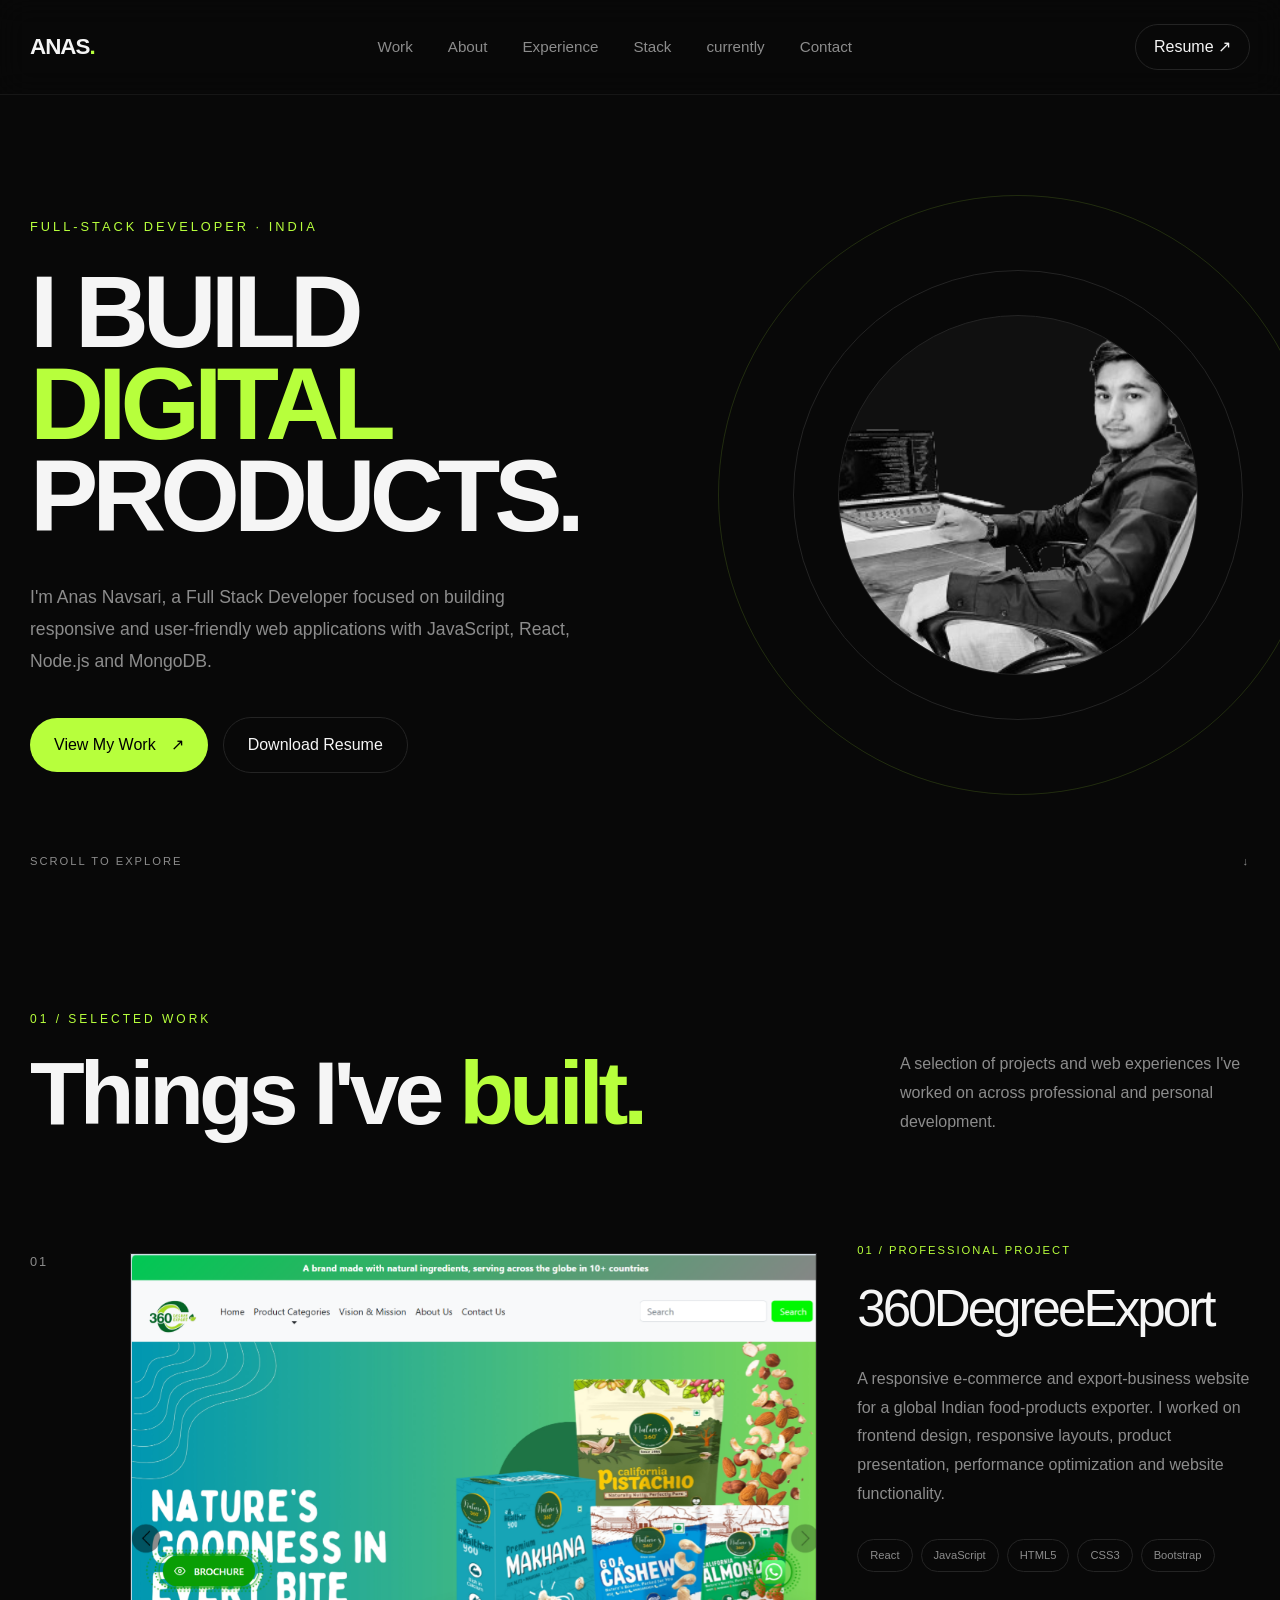
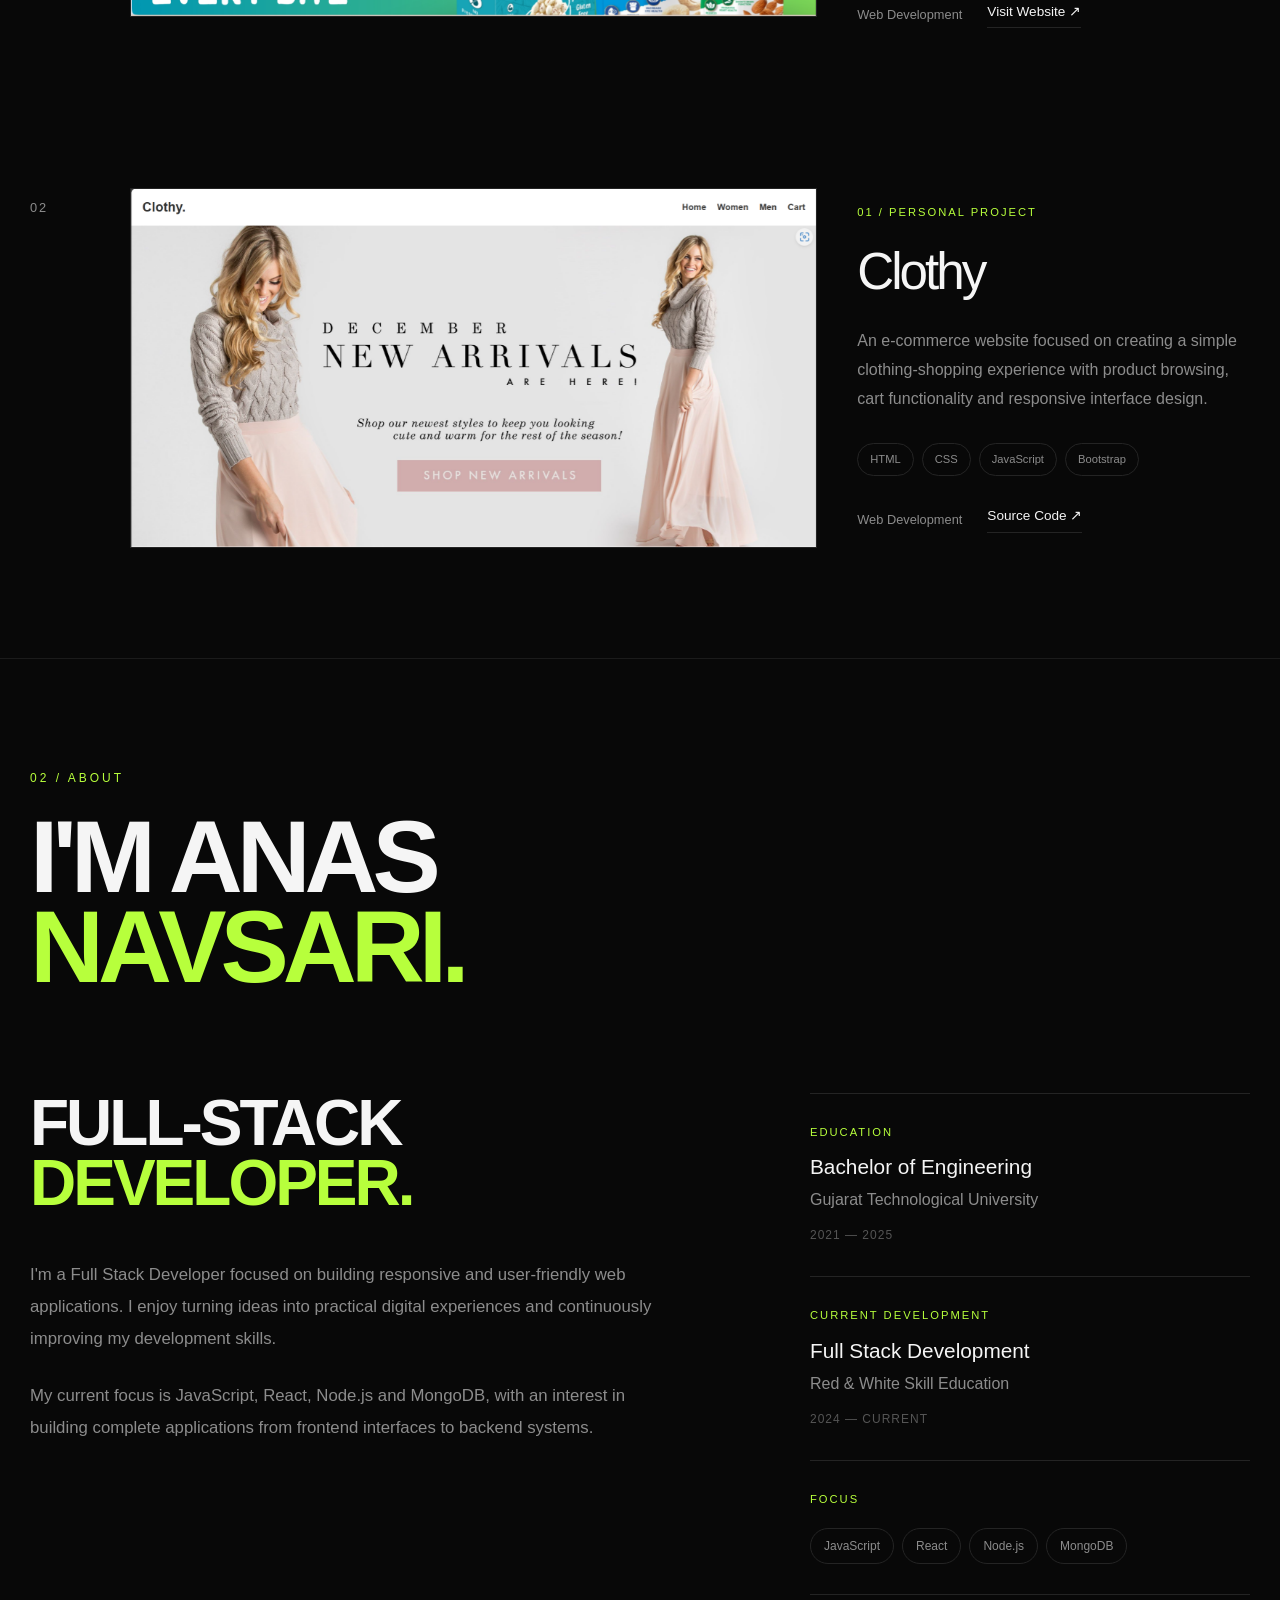
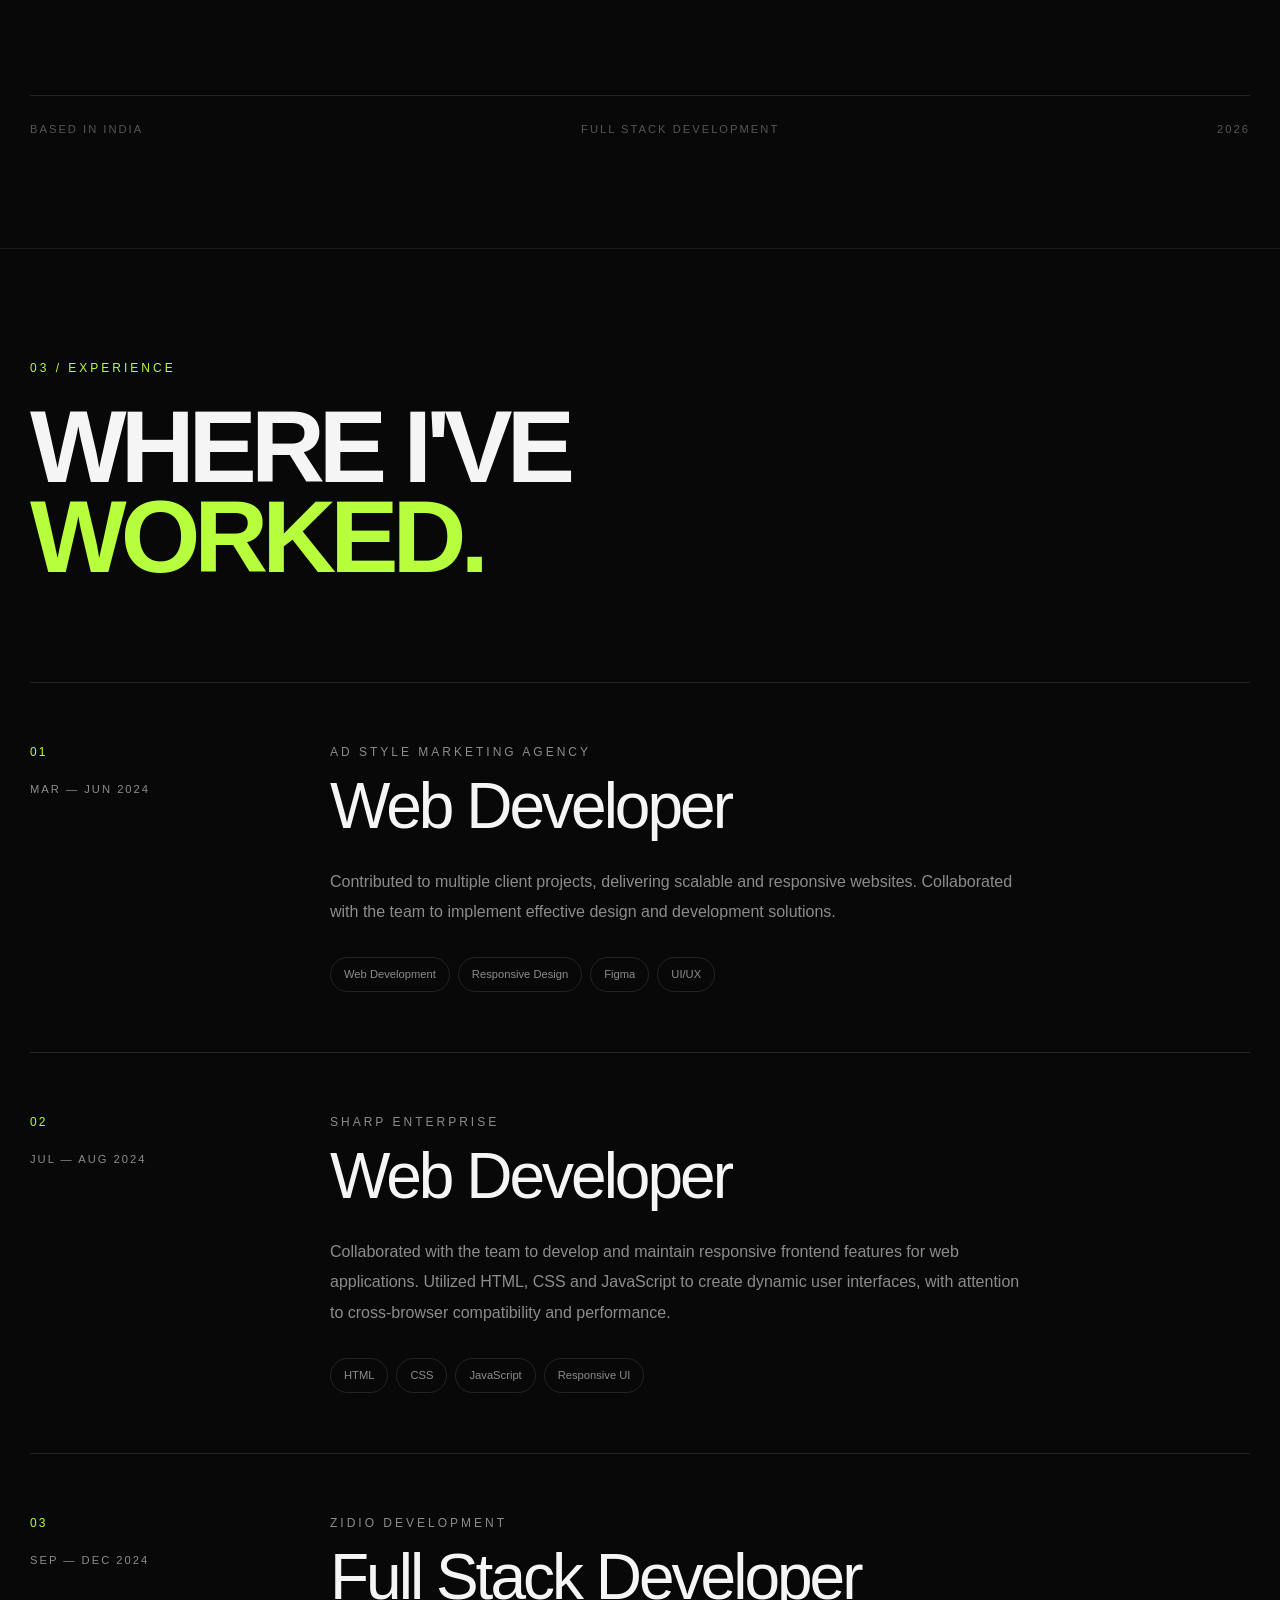
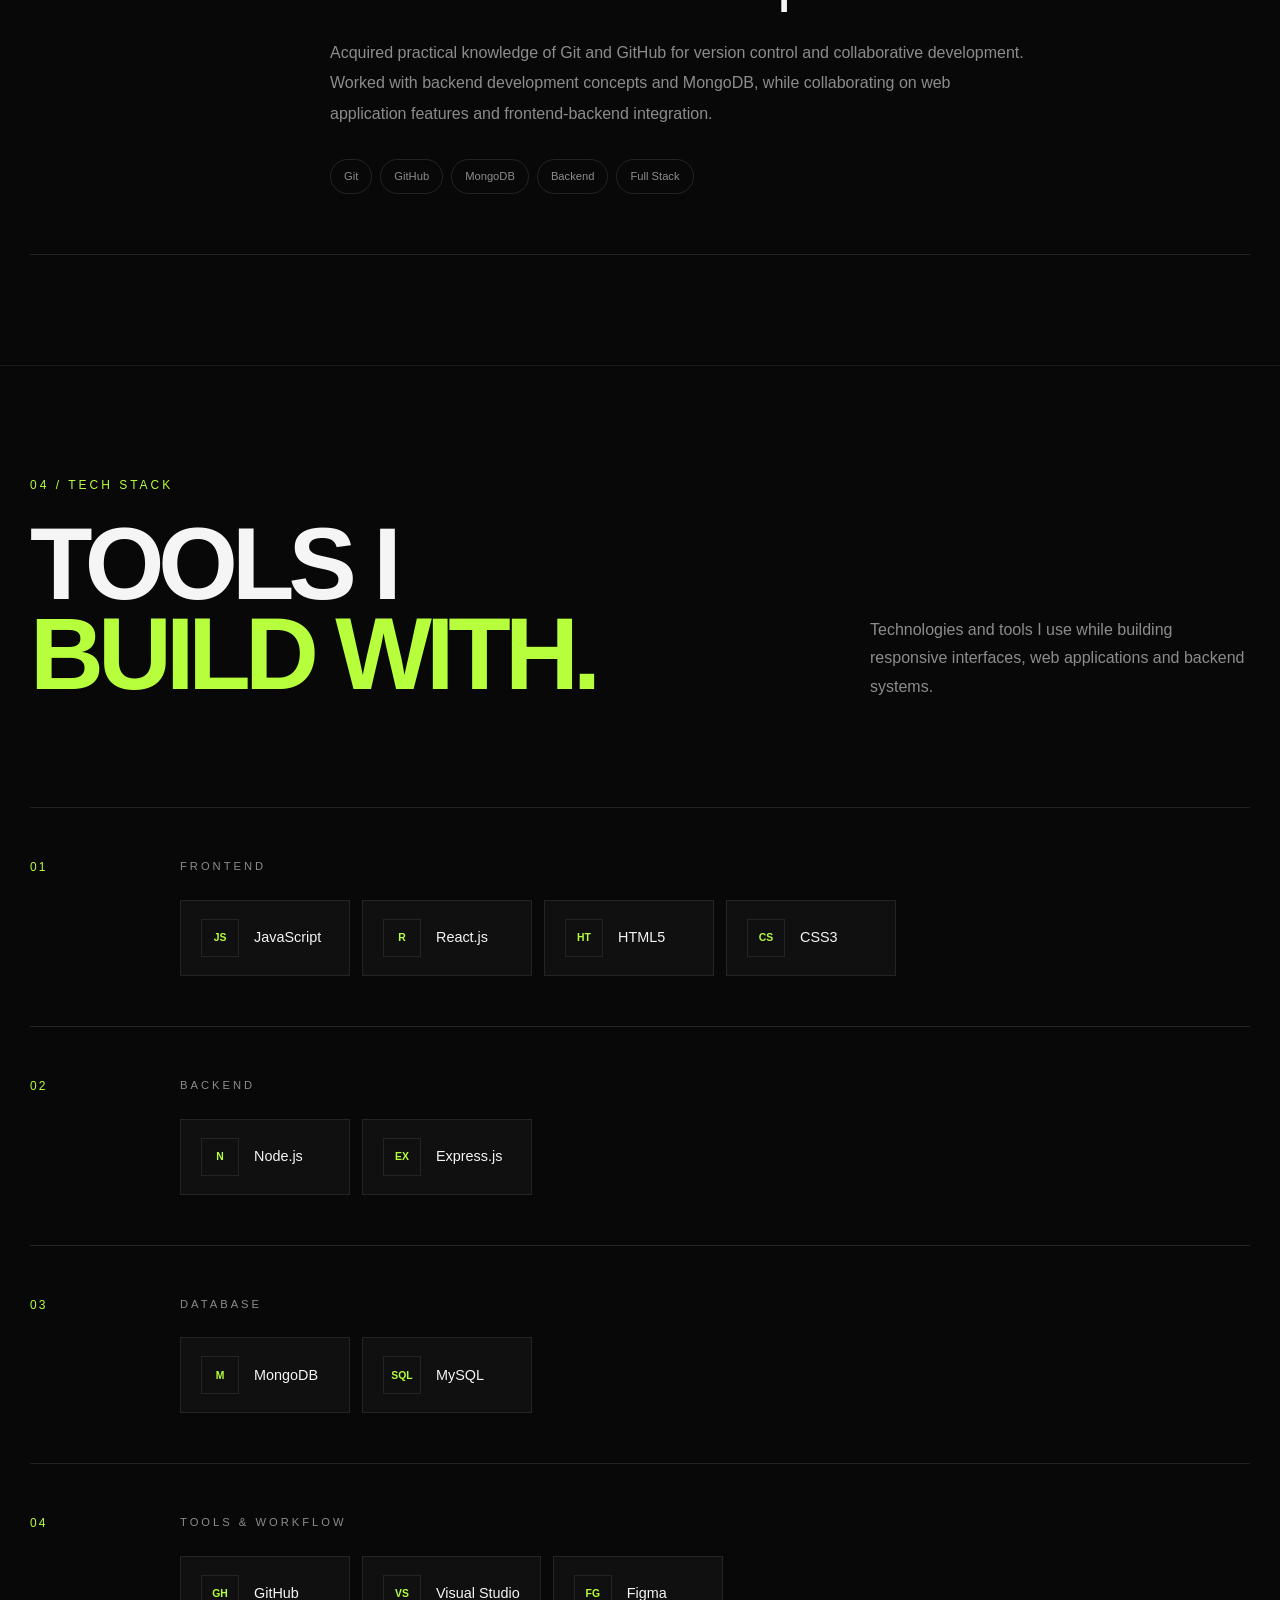
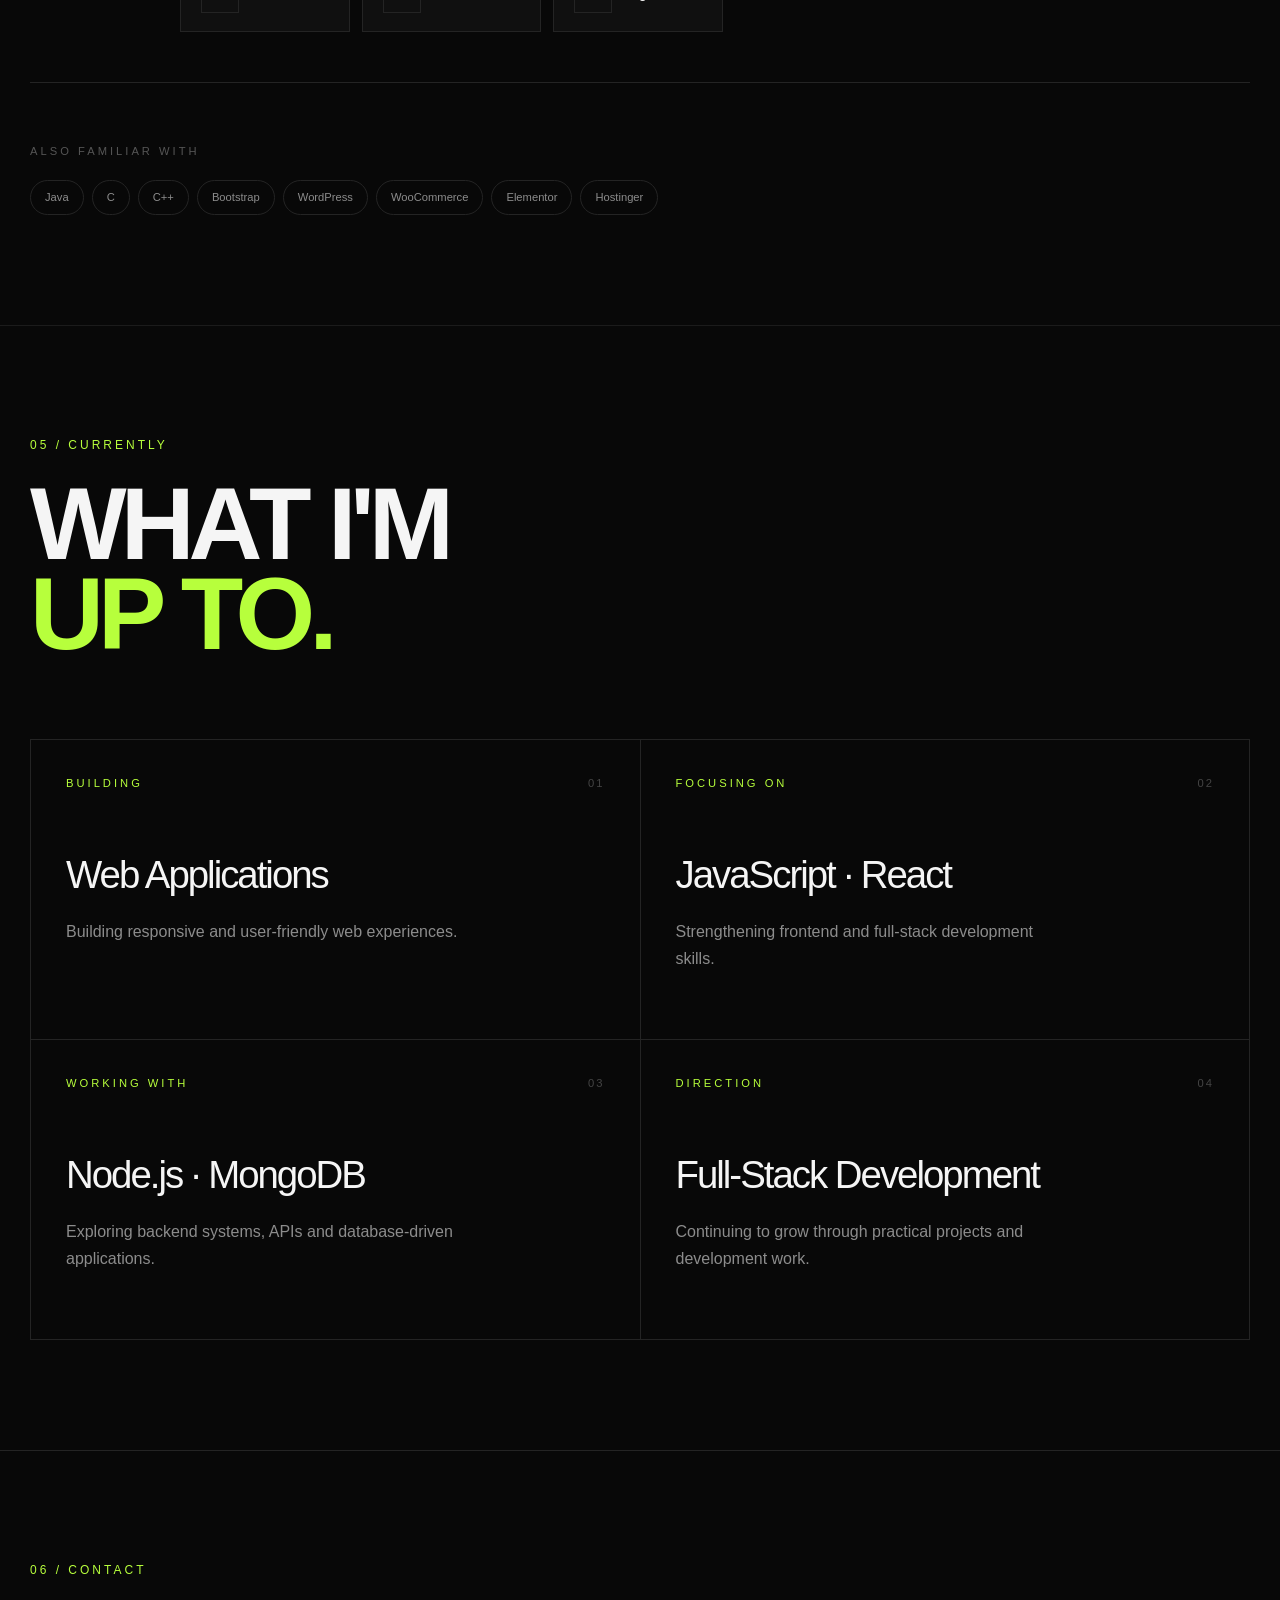
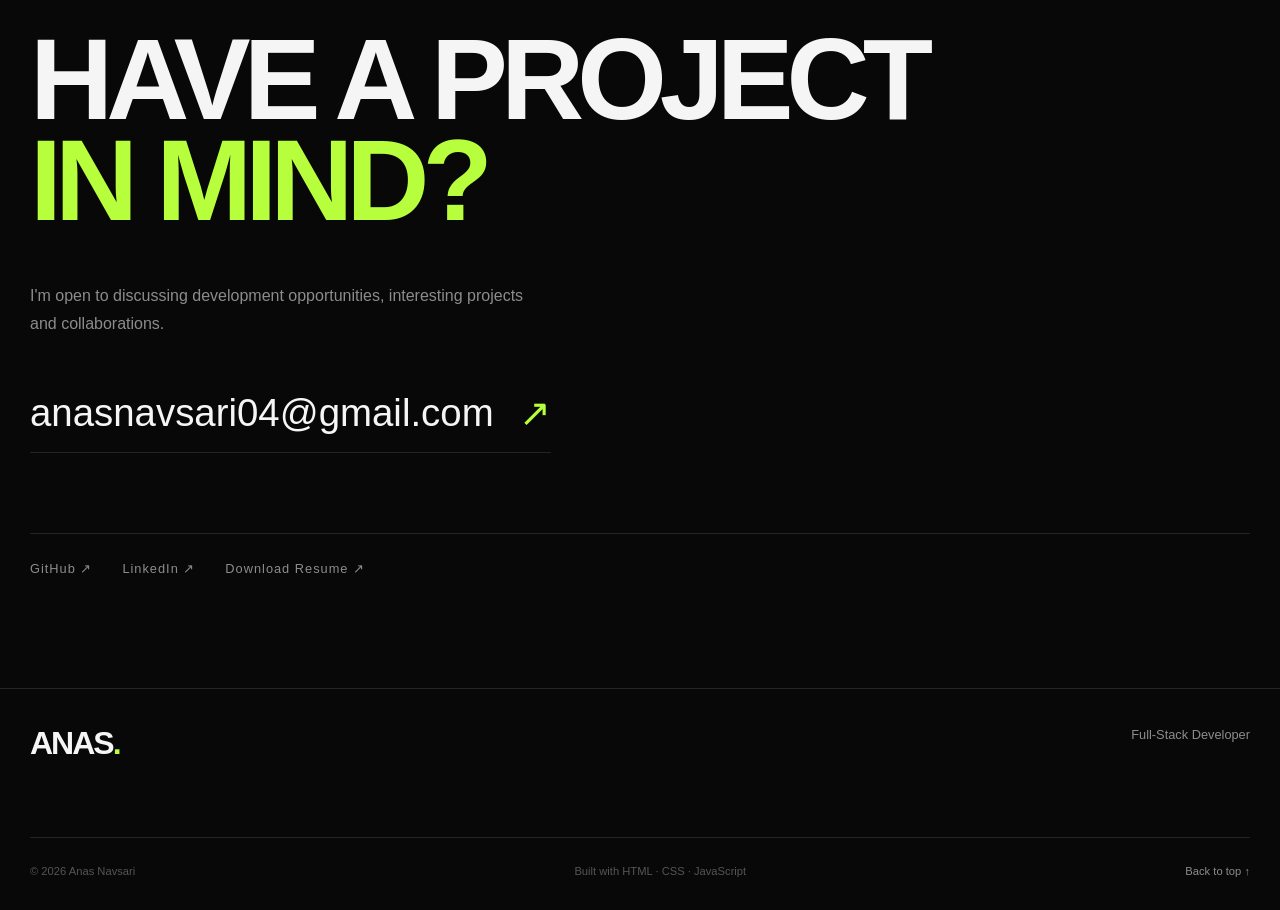
<file: index.html>
<!DOCTYPE html>
<html lang="en">


<head>

    <meta charset="UTF-8">

    <meta name="viewport" content="width=device-width, initial-scale=1.0">

    <title>Anas Navsari — Full Stack Developer</title>
<meta
    name="description"
    content="Anas Navsari — Full Stack Developer building responsive and user-friendly web applications with JavaScript, React, Node.js and MongoDB."
>

<meta name="author" content="Anas Navsari">

<meta
    name="theme-color"
    content="#080808"
>
    <link rel="stylesheet"
        href="https://cdnjs.cloudflare.com/ajax/libs/font-awesome/6.6.0/css/all.min.css">

    <link
        href="https://cdn.jsdelivr.net/npm/bootstrap@5.0.2/dist/css/bootstrap.min.css"
        rel="stylesheet"
        integrity="sha384-EVSTQN3/azprG1Anm3QDgpJLIm9Nao0Yz1ztcQTwFspd3yD65VohhpuuCOmLASjC"
        crossorigin="anonymous">

    <link rel="stylesheet" href="src/css/style.css">

</head>


<div class="cursor-glow"></div>
<div class="scroll-progress"></div>

<nav class="site-nav" aria-label="Main navigation">

    <div class="nav-inner">

        <a href="#home" class="logo">
            ANAS<span>.</span>
        </a>

        <div class="nav-links">

            <a href="#work">Work</a>

            <a href="#about">About</a>

            <a href="#experience">Experience</a>

            <a href="#stack">Stack</a>

            <a href="#currently">currently</a>

            <a href="#contact">Contact</a>

        </div>

        <a
            href="src/Anas Navsari  resume.pdf"
            download
            class="nav-resume"
        >
            Resume ↗
        </a>

    </div>

</nav>



   


<section class="hero" id="home">

    <div class="hero-content">

        <p class="hero-label">
            FULL-STACK DEVELOPER · INDIA
        </p>

        <h1>
            I BUILD
            <span>DIGITAL</span>
            PRODUCTS.
        </h1>

        <p class="hero-description">
            I'm Anas Navsari, a Full Stack Developer focused on
            building responsive and user-friendly web applications
            with JavaScript, React, Node.js and MongoDB.
        </p>

        <div class="hero-actions">

            <a href="#work" class="primary-btn">
                View My Work
                <span>↗</span>
            </a>

            <a
                href="src/Anas Navsari  resume.pdf"
                download
                class="secondary-btn"
            >
                Download Resume
            </a>

        </div>

    </div>


    <div class="hero-visual">

        <div class="hero-circle">

            <img
                src="src/img/profile1.png"
                alt="Anas Navsari"
            >

        </div>

        <div class="hero-orbit orbit-one"></div>

        <div class="hero-orbit orbit-two"></div>

    </div>


    <div class="hero-bottom">

        <span>
            SCROLL TO EXPLORE
        </span>

        <span>
            ↓
        </span>

    </div>

</section>







<section class="work-section" id="work">

    <div class="section-header">

        <div>
            <p class="section-number">01 / SELECTED WORK</p>

            <h2>
                Things I've
                <span>built.</span>
            </h2>
        </div>

        <p class="section-intro">
            A selection of projects and web experiences
            I've worked on across professional and
            personal development.
        </p>

    </div>


    <div class="work-list">


        <!-- PROJECT 01 -->

        <article class="work-project">

            <div class="project-number">
                01
            </div>

            <div class="project-image project-image-real">

    <img
        src="src/img/360degreeexport-preview.png"
        alt="360DegreeExport website"
    >

    <a
        href="https://anasnavsari.github.io/360-DegreeExport/"
        target="_blank"
        rel="noopener noreferrer"
        class="project-image-link"
    >
        <span>Visit Website</span>
        <span>↗</span>
    </a>

</div>


            <div class="project-info">

               <p class="project-type">
    01 / PROFESSIONAL PROJECT
</p>

                <h3>
                    360DegreeExport
                </h3>

               <p class="project-description">
    A responsive e-commerce and export-business
    website for a global Indian food-products
    exporter. I worked on frontend design,
    responsive layouts, product presentation,
    performance optimization and website
    functionality.
</p>


                <div class="project-tech">

                    <span>React</span>
                    <span>JavaScript</span>
                    <span>HTML5</span>
                    <span>CSS3</span>
                    <span>Bootstrap</span>

                </div>


                <div class="project-links">

    <span class="project-role">
        Web Development
    </span>

    <a
        href="https://anasnavsari.github.io/360-DegreeExport/"
        target="_blank"
        rel="noopener noreferrer"
    >
        Visit Website ↗
    </a>

</div>

            </div>

        </article>

<!-- PROJECT 02 -->

        <article class="work-project">

            <div class="project-number">
                02
            </div>

            <div class="project-image project-image-real">

    <img
        src="src/img/clothy.png"
        alt="Clothy E-Commerce Website"
    >

    <a
        href="https://anasnavsari.github.io/clothy/index.html"
        target="_blank"
        rel="noopener noreferrer"
        class="project-image-link"
    >
        <span>Visit Website</span>
        <span>↗</span>
    </a>

</div>


            <div class="project-info">

               <p class="project-type">
    01 / PERSONAL PROJECT
</p>

                <h3>
                    Clothy
                </h3>

               <p class="project-description">
    An e-commerce website focused on creating
                    a simple clothing-shopping experience with
                    product browsing, cart functionality and
                    responsive interface design.
</p>


                <div class="project-tech">

                     <span>HTML</span>
                    <span>CSS</span>
                    <span>JavaScript</span>
                    <span>Bootstrap</span>

                </div>


                <div class="project-links">

    <span class="project-role">
        Web Development
    </span>

    <a
        href="https://github.com/anasnavsari/clothy.git"
        target="_blank"
        rel="noopener noreferrer"
    >
        Source Code ↗
    </a>

</div>

            </div>

        </article>


        
        




       

    </div>

</section>




<!-- About section -->



<section class="about-section" id="about">

    <div class="about-header">

        <p class="section-number">
            02 / ABOUT
        </p>

        <h2>
            I'M ANAS
            <span>NAVSARI.</span>
        </h2>

    </div>


    <div class="about-grid">

        <div class="about-main">

            <p class="about-lead">
                FULL-STACK
                <span>DEVELOPER.</span>
            </p>

            <p class="about-text">
                I'm a Full Stack Developer focused on building
                responsive and user-friendly web applications.
                I enjoy turning ideas into practical digital
                experiences and continuously improving my
                development skills.
            </p>

            <p class="about-text">
                My current focus is JavaScript, React, Node.js
                and MongoDB, with an interest in building
                complete applications from frontend interfaces
                to backend systems.
            </p>

        </div>


        <div class="about-details">

            <div class="detail-block">

                <span class="detail-label">
                    EDUCATION
                </span>

                <h3>
                    Bachelor of Engineering
                </h3>

                <p>
                    Gujarat Technological University
                </p>

                <span class="detail-date">
                    2021 — 2025
                </span>

            </div>


            <div class="detail-block">

                <span class="detail-label">
                    CURRENT DEVELOPMENT
                </span>

                <h3>
                    Full Stack Development
                </h3>

                <p>
                    Red & White Skill Education
                </p>

                <span class="detail-date">
                    2024 — CURRENT
                </span>

            </div>


            <div class="detail-block">

                <span class="detail-label">
                    FOCUS
                </span>

                <div class="focus-tags">

                    <span>JavaScript</span>
                    <span>React</span>
                    <span>Node.js</span>
                    <span>MongoDB</span>

                </div>

            </div>

        </div>

    </div>


    <div class="about-bottom">

        <span>
            BASED IN INDIA
        </span>

        <span>
            FULL STACK DEVELOPMENT
        </span>

        <span>
            2026
        </span>

    </div>

</section>


<!-- EXPERIENCE SECTION -->


<section class="experience-section" id="experience">

    <div class="experience-header">

        <p class="section-number">
            03 / EXPERIENCE
        </p>

        <h2>
            WHERE I'VE
            <span>WORKED.</span>
        </h2>

    </div>


    <div class="experience-list">


        <!-- EXPERIENCE 01 -->

        <article class="experience-item">

            <div class="experience-meta">

                <span class="experience-number">
                    01
                </span>

                <span class="experience-date">
                    MAR — JUN 2024
                </span>

            </div>


            <div class="experience-content">

                <p class="experience-company">
                    AD STYLE MARKETING AGENCY
                </p>

                <h3>
                    Web Developer
                </h3>

                <p class="experience-description">
                    Contributed to multiple client projects,
                    delivering scalable and responsive websites.
                    Collaborated with the team to implement
                    effective design and development solutions.
                </p>

                <div class="experience-tags">

                    <span>Web Development</span>
                    <span>Responsive Design</span>
                    <span>Figma</span>
                    <span>UI/UX</span>

                </div>

            </div>

        </article>



        <!-- EXPERIENCE 02 -->

        <article class="experience-item">

            <div class="experience-meta">

                <span class="experience-number">
                    02
                </span>

                <span class="experience-date">
                    JUL — AUG 2024
                </span>

            </div>


            <div class="experience-content">

                <p class="experience-company">
                    SHARP ENTERPRISE
                </p>

                <h3>
                    Web Developer
                </h3>

                <p class="experience-description">
                    Collaborated with the team to develop and
                    maintain responsive frontend features for
                    web applications. Utilized HTML, CSS and
                    JavaScript to create dynamic user interfaces,
                    with attention to cross-browser compatibility
                    and performance.
                </p>

                <div class="experience-tags">

                    <span>HTML</span>
                    <span>CSS</span>
                    <span>JavaScript</span>
                    <span>Responsive UI</span>

                </div>

            </div>

        </article>



        <!-- EXPERIENCE 03 -->

        <article class="experience-item">

            <div class="experience-meta">

                <span class="experience-number">
                    03
                </span>

                <span class="experience-date">
                    SEP — DEC 2024
                </span>

            </div>


            <div class="experience-content">

                <p class="experience-company">
                    ZIDIO DEVELOPMENT
                </p>

                <h3>
                    Full Stack Developer
                </h3>

                <p class="experience-description">
                    Acquired practical knowledge of Git and GitHub
                    for version control and collaborative development.
                    Worked with backend development concepts and
                    MongoDB, while collaborating on web application
                    features and frontend-backend integration.
                </p>

                <div class="experience-tags">

                    <span>Git</span>
                    <span>GitHub</span>
                    <span>MongoDB</span>
                    <span>Backend</span>
                    <span>Full Stack</span>

                </div>

            </div>

        </article>


    </div>

</section>





<!-- TECH STACK -->

<section class="stack-section" id="stack">

    <div class="stack-header">

        <div>

            <p class="section-number">
                04 / TECH STACK
            </p>

            <h2>
                TOOLS I
                <span>BUILD WITH.</span>
            </h2>

        </div>

        <p class="stack-intro">
            Technologies and tools I use while building
            responsive interfaces, web applications and
            backend systems.
        </p>

    </div>


    <div class="stack-main">


        <!-- FRONTEND -->

        <div class="stack-category">

            <div class="stack-category-number">
                01
            </div>

            <div class="stack-category-content">

                <p class="stack-category-label">
                    FRONTEND
                </p>

                <div class="stack-items">

                    <div class="stack-item">
                        <span class="stack-icon">JS</span>
                        <span>JavaScript</span>
                    </div>

                    <div class="stack-item">
                        <span class="stack-icon">R</span>
                        <span>React.js</span>
                    </div>

                    <div class="stack-item">
                        <span class="stack-icon">HT</span>
                        <span>HTML5</span>
                    </div>

                    <div class="stack-item">
                        <span class="stack-icon">CS</span>
                        <span>CSS3</span>
                    </div>

                </div>

            </div>

        </div>


        <!-- BACKEND -->

        <div class="stack-category">

            <div class="stack-category-number">
                02
            </div>

            <div class="stack-category-content">

                <p class="stack-category-label">
                    BACKEND
                </p>

                <div class="stack-items">

                    <div class="stack-item">
                        <span class="stack-icon">N</span>
                        <span>Node.js</span>
                    </div>

                    <div class="stack-item">
                        <span class="stack-icon">EX</span>
                        <span>Express.js</span>
                    </div>

                </div>

            </div>

        </div>


        <!-- DATABASE -->

        <div class="stack-category">

            <div class="stack-category-number">
                03
            </div>

            <div class="stack-category-content">

                <p class="stack-category-label">
                    DATABASE
                </p>

                <div class="stack-items">

                    <div class="stack-item">
                        <span class="stack-icon">M</span>
                        <span>MongoDB</span>
                    </div>

                    <div class="stack-item">
                        <span class="stack-icon">SQL</span>
                        <span>MySQL</span>
                    </div>

                </div>

            </div>

        </div>


        <!-- TOOLS -->

        <div class="stack-category">

            <div class="stack-category-number">
                04
            </div>

            <div class="stack-category-content">

                <p class="stack-category-label">
                    TOOLS & WORKFLOW
                </p>

                <div class="stack-items">

                    <div class="stack-item">
                        <span class="stack-icon">GH</span>
                        <span>GitHub</span>
                    </div>

                    <div class="stack-item">
                        <span class="stack-icon">VS</span>
                        <span>Visual Studio</span>
                    </div>

                    <div class="stack-item">
                        <span class="stack-icon">FG</span>
                        <span>Figma</span>
                    </div>

                </div>

            </div>

        </div>


    </div>


    <!-- SECONDARY SKILLS -->

    <div class="secondary-stack">

        <p>
            ALSO FAMILIAR WITH
        </p>

        <div class="secondary-items">

            <span>Java</span>
            <span>C</span>
            <span>C++</span>
            <span>Bootstrap</span>
            <span>WordPress</span>
            <span>WooCommerce</span>
            <span>Elementor</span>
            <span>Hostinger</span>

        </div>

    </div>

</section>




<!-- CURRENTLY -->


<section class="currently-section" id="currently">

    <div class="currently-header">

        <p class="section-number">
            05 / CURRENTLY
        </p>

        <h2>
            WHAT I'M
            <span>UP TO.</span>
        </h2>

    </div>


    <div class="currently-grid">


        <div class="currently-card">

            <span class="currently-number">
                01
            </span>

            <p class="currently-label">
                BUILDING
            </p>

            <h3>
                Web Applications
            </h3>

            <p>
                Building responsive and user-friendly
                web experiences.
            </p>

        </div>


        <div class="currently-card">

            <span class="currently-number">
                02
            </span>

            <p class="currently-label">
                FOCUSING ON
            </p>

            <h3>
                JavaScript · React
            </h3>

            <p>
                Strengthening frontend and full-stack
                development skills.
            </p>

        </div>


        <div class="currently-card">

            <span class="currently-number">
                03
            </span>

            <p class="currently-label">
                WORKING WITH
            </p>

            <h3>
                Node.js · MongoDB
            </h3>

            <p>
                Exploring backend systems, APIs
                and database-driven applications.
            </p>

        </div>


        <div class="currently-card">

            <span class="currently-number">
                04
            </span>

            <p class="currently-label">
                DIRECTION
            </p>

            <h3>
                Full-Stack Development
            </h3>

            <p>
                Continuing to grow through practical
                projects and development work.
            </p>

        </div>


    </div>

</section>









<!-- CONTACT -->





<section class="contact-section" id="contact">

    <div class="contact-inner">

        <p class="section-number">
            06 / CONTACT
        </p>


        <h2>
            HAVE A PROJECT
            <span>IN MIND?</span>
        </h2>


        <p class="contact-description">
            I'm open to discussing development opportunities,
            interesting projects and collaborations.
        </p>


        <a
            href="mailto:anasnavsari04@gmail.com"
            class="contact-email"
        >
            anasnavsari04@gmail.com
            <span>↗</span>
        </a>


        <div class="contact-links">

            <a
                href="https://github.com/anasnavsari"
                target="_blank"
                rel="noopener noreferrer"
            >
                GitHub ↗
            </a>

            <a
                href="https://www.linkedin.com/in/anasnavsari/"
                target="_blank"
                rel="noopener noreferrer"
            >
                LinkedIn ↗
            </a>

            <a
                href="src/Anas Navsari  resume.pdf"
                download
            >
                Download Resume ↗
            </a>

        </div>

    </div>

</section>









<footer class="site-footer">

    <div class="footer-top">

        <a href="#home" class="footer-logo">
            ANAS<span>.</span>
        </a>

        <p>
            Full-Stack Developer
        </p>

    </div>


    <div class="footer-bottom">

        <span>
            © 2026 Anas Navsari
        </span>

        <span>
            Built with HTML · CSS · JavaScript
        </span>

        <a href="#home">
            Back to top ↑
        </a>

    

</footer>



<script>
    const revealElements = document.querySelectorAll(
        '.section-header, .work-project, .about-header, .about-grid, .experience-header, .experience-item, .stack-header, .stack-category, .currently-header, .currently-card, .contact-inner, .site-footer'
    );

    revealElements.forEach((element) => {
        element.classList.add('reveal');
    });

    const revealObserver = new IntersectionObserver(
        (entries, observer) => {
            entries.forEach((entry) => {
                if (entry.isIntersecting) {
                    entry.target.classList.add('visible');
                    observer.unobserve(entry.target);
                }
            });
        },
        {
            threshold: 0.12
        }
    );

    revealElements.forEach((element) => {
        revealObserver.observe(element);
    });
</script>
<script>
    const scrollProgress = document.querySelector('.scroll-progress');
    const siteNav = document.querySelector('.site-nav');

    window.addEventListener('scroll', () => {

        const scrollTop = window.scrollY;
        const documentHeight =
            document.documentElement.scrollHeight - window.innerHeight;

        const progress = documentHeight > 0
            ? Math.min((scrollTop / documentHeight) * 100, 100)
            : 0;

        scrollProgress.style.width = `${progress}%`;

        if (scrollTop > 40) {
            siteNav.classList.add('scrolled');
        } else {
            siteNav.classList.remove('scrolled');
        }

    }, { passive: true });
</script>

<script>
    const cursorGlow = document.querySelector('.cursor-glow');

    if (
        cursorGlow &&
        window.matchMedia('(hover: hover) and (pointer: fine)').matches
    ) {
        window.addEventListener('mousemove', (event) => {
            cursorGlow.style.transform =
                `translate(${event.clientX}px, ${event.clientY}px) translate(-50%, -50%)`;
        }, { passive: true });
    }
</script>



<script src="https://cdn.jsdelivr.net/npm/bootstrap@5.0.2/dist/js/bootstrap.bundle.min.js" integrity="sha384-MrcW6ZMFYlzcLA8Nl+NtUVF0sA7MsXsP1UyJoMp4YLEuNSfAP+JcXn/tWtIaxVXM" crossorigin="anonymous"></script>
</body>
</html>
</file>
<file: src/css/style.css>
:root {
    --bg: #080808;
    --surface: #101010;
    --surface-light: #151515;
    --text: #f5f5f5;
    --muted: #8c8c8c;
    --border: #242424;
    --accent: #b7ff3c;
    --accent-dark: #8dbf20;
}

* {
    margin: 0;
    padding: 0;
    box-sizing: border-box;
}

html {
    scroll-behavior: smooth;
}

body {
    background: var(--bg);
    color: var(--text);
    font-family: Arial, Helvetica, sans-serif;
    overflow-x: hidden;
}

a {
    color: inherit;
    text-decoration: none;
}

img {
    max-width: 100%;
    display: block;
}

::selection {
    background: var(--accent);
    color: #000;
}

.container {
    max-width: 1280px;
}




/*Navbar scc*/

.site-nav {
    width: 100%;
    padding: 24px 30px;

    position: fixed;
    top: 0;
    left: 0;

    z-index: 1000;

    background: rgba(8, 8, 8, 0.75);

    backdrop-filter: blur(15px);

    border-bottom: 1px solid rgba(255, 255, 255, 0.06);
}

.nav-inner {
    max-width: 1280px;

    margin: auto;

    display: flex;

    align-items: center;

    justify-content: space-between;
}

.logo {
    font-size: 1.4rem;

    font-weight: 800;

    letter-spacing: -1px;
}

.logo span {
    color: var(--accent);
}

.nav-links {
    display: flex;

    align-items: center;

    gap: 35px;
}

.nav-links a {
    color: var(--muted);

    font-size: 0.95rem;

    transition: 0.3s ease;
}

.nav-links a:hover {
    color: var(--text);
}

.nav-resume {
    border: 1px solid var(--border);

    padding: 10px 18px;

    border-radius: 50px;

    transition: 0.3s ease;
}

.nav-resume:hover {
    background: var(--accent);

    color: #000;

    border-color: var(--accent);
}

@media (max-width: 700px) {

    .site-nav {
        padding: 20px;
    }

    .nav-links {
        display: none;
    }

    .nav-resume {
        padding: 8px 14px;

        font-size: 0.8rem;
    }

}





/* Hero section */

.hero {
    min-height: 100vh;

    max-width: 1280px;

    margin: auto;

    padding: 150px 30px 60px;

    display: flex;

    align-items: center;

    justify-content: space-between;

    position: relative;

    overflow: hidden;
}

.hero-content {
    width: 58%;

    position: relative;

    z-index: 2;
}

.hero-label {
    color: var(--accent);

    font-size: 0.8rem;

    letter-spacing: 3px;

    margin-bottom: 30px;
}

.hero h1 {
    font-size: clamp(4rem, 8vw, 8rem);

    line-height: 0.9;

    letter-spacing: -6px;

    font-weight: 800;

    margin-bottom: 40px;
}

.hero h1 span {
    color: var(--accent);

    display: block;
}

.hero-description {
    max-width: 550px;

    color: var(--muted);

    font-size: 1.1rem;

    line-height: 1.8;

    margin-bottom: 40px;
}

.hero-actions {
    display: flex;

    align-items: center;

    gap: 15px;
}

.primary-btn,
.secondary-btn {
    display: inline-flex;

    align-items: center;

    gap: 15px;

    padding: 15px 24px;

    border-radius: 50px;

    transition: 0.3s ease;
}

.primary-btn {
    background: var(--accent);

    color: #000;
}

.primary-btn:hover {
    background: var(--accent-dark);

    color: #000;

    transform: translateY(-3px);
}

.secondary-btn {
    border: 1px solid var(--border);

    color: var(--text);
}

.secondary-btn:hover {
    border-color: var(--text);

    transform: translateY(-3px);
}

.hero-visual {
    width: 38%;

    height: 550px;

    position: relative;

    display: flex;

    justify-content: center;

    align-items: center;
}

.hero-circle {
    width: 360px;

    height: 360px;

    border-radius: 50%;

    overflow: hidden;

    position: relative;

    z-index: 2;

    background: var(--surface);

    border: 1px solid var(--border);
}

.hero-circle img {
    width: 100%;

    height: 100%;

    object-fit: cover;

    filter: grayscale(100%);
}

.hero-orbit {
    position: absolute;

    border: 1px solid var(--border);

    border-radius: 50%;
}

.orbit-one {
    width: 450px;

    height: 450px;
}

.orbit-two {
    width: 600px;

    height: 600px;

    border-color: rgba(183, 255, 60, 0.15);
}

.hero-bottom {
    position: absolute;

    bottom: 30px;

    left: 30px;

    right: 30px;

    display: flex;

    justify-content: space-between;

    color: var(--muted);

    font-size: 0.7rem;

    letter-spacing: 2px;
}




@media (max-width: 900px) {

    .hero {
        flex-direction: column;

        justify-content: center;

        text-align: center;

        padding-top: 130px;
    }

    .hero-content {
        width: 100%;
    }

    .hero h1 {
        font-size: clamp(3.5rem, 15vw, 6rem);

        letter-spacing: -4px;
    }

    .hero-description {
        margin-left: auto;

        margin-right: auto;
    }

    .hero-actions {
        justify-content: center;
    }

    .hero-visual {
        width: 100%;

        height: 400px;

        margin-top: 40px;
    }

    .hero-circle {
        width: 280px;

        height: 280px;
    }

    .orbit-one {
        width: 350px;

        height: 350px;
    }

    .orbit-two {
        width: 430px;

        height: 430px;
    }

}

@media (max-width: 500px) {

    .hero {
        padding-left: 20px;

        padding-right: 20px;
    }

    .hero h1 {
        font-size: 3.5rem;
    }

    .hero-actions {
        flex-direction: column;

        width: 100%;
    }

    .primary-btn,
    .secondary-btn {
        width: 100%;

        justify-content: center;
    }

}







/* SELCECTED WORK  */



.work-section {
    max-width: 1280px;
    margin: 0 auto;
    padding: 150px 30px;
}

.section-header {
    display: flex;
    justify-content: space-between;
    align-items: flex-end;
    gap: 50px;
    margin-bottom: 100px;
}

.section-number {
    color: var(--accent);
    font-size: 0.75rem;
    letter-spacing: 3px;
    margin-bottom: 25px;
}

.section-header h2 {
    font-size: clamp(4rem, 7vw, 7rem);
    line-height: 0.9;
    letter-spacing: -5px;
    font-weight: 800;
}

.section-header h2 span {
    color: var(--accent);
}

.section-intro {
    max-width: 350px;
    color: var(--muted);
    line-height: 1.8;
    margin-bottom: 5px;
}

.work-list {
    display: flex;
    flex-direction: column;
    gap: 160px;
}

.work-project {
    display: grid;
    grid-template-columns: 60px 1.4fr 0.8fr;
    gap: 40px;
    align-items: center;
}

.project-number {
    color: var(--muted);
    font-size: 0.8rem;
    letter-spacing: 2px;
    align-self: start;
    padding-top: 10px;
}

.project-image {
    width: 100%;
    aspect-ratio: 16 / 10;
    background: var(--surface);
    border: 1px solid var(--border);
    overflow: hidden;
    position: relative;
}

.project-image img {
    width: 100%;
    height: 100%;
    object-fit: cover;
    transition: transform 0.7s ease;
}

.work-project:hover .project-image img {
    transform: scale(1.04);
}

.project-info {
    align-self: center;
}

.project-type {
    color: var(--accent);
    font-size: 0.7rem;
    letter-spacing: 2px;
    margin-bottom: 20px;
}

.project-info h3 {
    font-size: clamp(2rem, 4vw, 4rem);
    letter-spacing: -3px;
    margin-bottom: 25px;
}

.project-description {
    color: var(--muted);
    line-height: 1.8;
    margin-bottom: 30px;
}

.project-tech {
    display: flex;
    flex-wrap: wrap;
    gap: 8px;
    margin-bottom: 30px;
}

.project-tech span {
    border: 1px solid var(--border);
    padding: 7px 12px;
    border-radius: 50px;
    font-size: 0.7rem;
    color: var(--muted);
}

.project-links {
    display: flex;
    align-items: center;
    gap: 25px;
}

.project-links a {
    color: var(--text);
    font-size: 0.85rem;
    border-bottom: 1px solid var(--border);
    padding-bottom: 5px;
    transition: 0.3s ease;
}

.project-links a:hover {
    color: var(--accent);
    border-color: var(--accent);
}

.project-role {
    color: var(--muted);
    font-size: 0.8rem;
}

@media (max-width: 900px) {

    .work-section {
        padding: 100px 20px;
    }

    .section-header {
        flex-direction: column;
        align-items: flex-start;
        margin-bottom: 70px;
    }

    .section-header h2 {
        letter-spacing: -3px;
    }

    .work-project {
        grid-template-columns: 35px 1fr;
        gap: 20px;
    }

    .project-image {
        grid-column: 2;
    }

    .project-info {
        grid-column: 2;
    }

}

@media (max-width: 600px) {

    .work-section {
        padding: 80px 20px;
    }

    .section-header h2 {
        font-size: 3.7rem;
    }

    .work-list {
        gap: 100px;
    }

    .work-project {
        grid-template-columns: 1fr;
        gap: 15px;
    }

    .project-number {
        grid-column: 1;
    }

    .project-image {
        grid-column: 1;
    }

    .project-info {
        grid-column: 1;
    }

    .project-info h3 {
        font-size: 2.8rem;
    }

}

.project-image {
    position: relative;
    overflow: hidden;
    background: #111;
}

.project-image img {
    width: 100%;
    height: 100%;
    display: block;
    object-fit: cover;
    transition: transform 0.8s cubic-bezier(0.22, 1, 0.36, 1);
}

.project-image-real img {
    width: 100%;
    height: auto;
    object-fit: contain;
}

.work-project:hover .project-image img {
    transform: scale(1.035);
}

.work-project:hover .project-image-real img {
    transform: scale(1.02);
}

.project-image-link {
    position: absolute;
    right: 20px;
    bottom: 20px;

    display: flex;
    align-items: center;
    gap: 12px;

    padding: 12px 18px;

    background: var(--accent);
    color: #000;

    border-radius: 50px;

    font-size: 0.8rem;
    font-weight: 600;

    opacity: 0;
    transform: translateY(10px);

    transition: 0.35s ease;
}

.project-image:hover .project-image-link {
    opacity: 1;
    transform: translateY(0);
}

.project-image-link:hover {
    color: #000;
    background: #fff;
}

@media (max-width: 900px) {

    .project-image-link {
        opacity: 1;
        transform: translateY(0);
    }

}

.project-image-real {
    aspect-ratio: auto;
    height: auto;
}

.project-image-real img {
    width: 100%;
    height: auto;
    object-fit: contain;
    display: block;
}

/* ABOUT SECTION */


.about-section {
    max-width: 1280px;
    margin: 0 auto;
    padding: 150px 30px 80px;
}

.about-header {
    margin-bottom: 100px;
}

.about-header h2 {
    font-size: clamp(4rem, 8vw, 8rem);
    line-height: 0.88;
    letter-spacing: -6px;
    font-weight: 800;
    max-width: 1000px;
}

.about-header h2 span {
    display: block;
    color: var(--accent);
}

.about-grid {
    display: grid;
    grid-template-columns: 1.2fr 0.8fr;
    gap: 120px;
    padding-bottom: 100px;
}

.about-main {
    max-width: 700px;
}

.about-lead {
    font-size: clamp(2.5rem, 5vw, 5rem);
    line-height: 0.95;
    letter-spacing: -3px;
    font-weight: 700;
    margin-bottom: 45px;
}

.about-lead span {
    color: var(--accent);
}

.about-text {
    color: var(--muted);
    font-size: 1.05rem;
    line-height: 1.9;
    margin-bottom: 25px;
    max-width: 650px;
}

.about-details {
    border-top: 1px solid var(--border);
}

.detail-block {
    padding: 30px 0;
    border-bottom: 1px solid var(--border);
}

.detail-label {
    display: block;
    color: var(--accent);
    font-size: 0.7rem;
    letter-spacing: 2px;
    margin-bottom: 15px;
}

.detail-block h3 {
    font-size: 1.3rem;
    font-weight: 500;
    margin-bottom: 8px;
}

.detail-block p {
    color: var(--muted);
    margin-bottom: 10px;
}

.detail-date {
    color: #555;
    font-size: 0.75rem;
    letter-spacing: 1px;
}

.focus-tags {
    display: flex;
    flex-wrap: wrap;
    gap: 8px;
    margin-top: 20px;
}

.focus-tags span {
    border: 1px solid var(--border);
    padding: 8px 13px;
    border-radius: 50px;
    color: var(--muted);
    font-size: 0.75rem;
    transition: 0.3s ease;
}

.focus-tags span:hover {
    color: #000;
    background: var(--accent);
    border-color: var(--accent);
}

.about-bottom {
    border-top: 1px solid var(--border);
    padding-top: 25px;

    display: flex;
    justify-content: space-between;

    color: #555;

    font-size: 0.7rem;
    letter-spacing: 2px;
}

@media (max-width: 900px) {

    .about-section {
        padding: 100px 20px 60px;
    }

    .about-header {
        margin-bottom: 70px;
    }

    .about-header h2 {
        letter-spacing: -4px;
    }

    .about-grid {
        grid-template-columns: 1fr;
        gap: 70px;
    }

}

@media (max-width: 600px) {

    .about-header h2 {
        font-size: 3.7rem;
        letter-spacing: -3px;
    }

    .about-lead {
        font-size: 3rem;
    }

    .about-bottom {
        flex-direction: column;
        gap: 12px;
    }

}


/* EXPERIENCE SECTION */

.experience-section {
    max-width: 1280px;
    margin: 0 auto;
    padding: 150px 30px;
}

.experience-header {
    margin-bottom: 100px;
}

.experience-header h2 {
    font-size: clamp(4rem, 8vw, 8rem);
    line-height: 0.88;
    letter-spacing: -6px;
    font-weight: 800;
}

.experience-header h2 span {
    display: block;
    color: var(--accent);
}

.experience-list {
    border-top: 1px solid var(--border);
}

.experience-item {
    display: grid;
    grid-template-columns: 220px 1fr;
    gap: 80px;

    padding: 60px 0;

    border-bottom: 1px solid var(--border);

    transition: 0.4s ease;
}

.experience-item:hover {
    padding-left: 15px;
}

.experience-meta {
    display: flex;
    flex-direction: column;
    gap: 20px;
}

.experience-number {
    color: var(--accent);

    font-size: 0.75rem;

    letter-spacing: 2px;
}

.experience-date {
    color: var(--muted);

    font-size: 0.7rem;

    letter-spacing: 2px;
}

.experience-content {
    max-width: 800px;
}

.experience-company {
    color: var(--muted);

    font-size: 0.75rem;

    letter-spacing: 3px;

    margin-bottom: 15px;
}

.experience-content h3 {
    font-size: clamp(2.5rem, 5vw, 5rem);

    line-height: 0.95;

    letter-spacing: -3px;

    margin-bottom: 30px;
}

.experience-description {
    max-width: 700px;

    color: var(--muted);

    line-height: 1.9;

    font-size: 1rem;

    margin-bottom: 30px;
}

.experience-tags {
    display: flex;

    flex-wrap: wrap;

    gap: 8px;
}

.experience-tags span {
    border: 1px solid var(--border);

    padding: 8px 13px;

    border-radius: 50px;

    color: var(--muted);

    font-size: 0.7rem;

    transition: 0.3s ease;
}

.experience-tags span:hover {
    color: #000;

    background: var(--accent);

    border-color: var(--accent);
}


@media (max-width: 900px) {

    .experience-section {
        padding: 100px 20px;
    }

    .experience-header {
        margin-bottom: 70px;
    }

    .experience-header h2 {
        letter-spacing: -4px;
    }

    .experience-item {
        grid-template-columns: 120px 1fr;

        gap: 30px;

        padding: 45px 0;
    }

}


@media (max-width: 600px) {

    .experience-header h2 {
        font-size: 3.7rem;

        letter-spacing: -3px;
    }

    .experience-item {
        grid-template-columns: 1fr;

        gap: 25px;
    }

    .experience-meta {
        flex-direction: row;

        align-items: center;

        justify-content: space-between;
    }

    .experience-content h3 {
        font-size: 2.8rem;
    }

}






/* TECH STACK */



.stack-section {
    max-width: 1280px;
    margin: 0 auto;
    padding: 150px 30px;
}

.stack-header {
    display: flex;
    align-items: flex-end;
    justify-content: space-between;
    gap: 60px;
    margin-bottom: 100px;
}

.stack-header h2 {
    font-size: clamp(4rem, 8vw, 8rem);
    line-height: 0.88;
    letter-spacing: -6px;
    font-weight: 800;
}

.stack-header h2 span {
    display: block;
    color: var(--accent);
}

.stack-intro {
    max-width: 380px;
    color: var(--muted);
    line-height: 1.8;
    margin-bottom: 5px;
}

.stack-main {
    border-top: 1px solid var(--border);
}

.stack-category {
    display: grid;
    grid-template-columns: 100px 1fr;
    gap: 50px;
    padding: 50px 0;
    border-bottom: 1px solid var(--border);
}

.stack-category-number {
    color: var(--accent);
    font-size: 0.75rem;
    letter-spacing: 2px;
}

.stack-category-label {
    color: var(--muted);
    font-size: 0.7rem;
    letter-spacing: 3px;
    margin-bottom: 25px;
}

.stack-items {
    display: flex;
    flex-wrap: wrap;
    gap: 12px;
}

.stack-item {
    min-width: 170px;
    padding: 18px 20px;

    display: flex;
    align-items: center;
    gap: 15px;

    border: 1px solid var(--border);
    background: var(--surface);

    transition:
        transform 0.3s ease,
        border-color 0.3s ease,
        background 0.3s ease;
}

.stack-item:hover {
    transform: translateY(-5px);
    border-color: var(--accent);
    background: var(--surface-light);
}

.stack-icon {
    width: 38px;
    height: 38px;

    display: flex;
    align-items: center;
    justify-content: center;

    border: 1px solid var(--border);

    color: var(--accent);

    font-size: 0.65rem;
    font-weight: 700;
}

.stack-item > span:last-child {
    font-size: 0.9rem;
}

.secondary-stack {
    padding-top: 60px;
}

.secondary-stack > p {
    color: #555;
    font-size: 0.7rem;
    letter-spacing: 3px;
    margin-bottom: 20px;
}

.secondary-items {
    display: flex;
    flex-wrap: wrap;
    gap: 8px;
}

.secondary-items span {
    color: var(--muted);
    border: 1px solid var(--border);
    padding: 8px 14px;
    border-radius: 50px;
    font-size: 0.7rem;
    transition: 0.3s ease;
}

.secondary-items span:hover {
    color: #000;
    background: var(--accent);
    border-color: var(--accent);
}

@media (max-width: 900px) {

    .stack-section {
        padding: 100px 20px;
    }

    .stack-header {
        flex-direction: column;
        align-items: flex-start;
        margin-bottom: 70px;
    }

    .stack-header h2 {
        letter-spacing: -4px;
    }

    .stack-category {
        grid-template-columns: 60px 1fr;
        gap: 25px;
    }

}

@media (max-width: 600px) {

    .stack-header h2 {
        font-size: 3.7rem;
        letter-spacing: -3px;
    }

    .stack-category {
        grid-template-columns: 1fr;
        gap: 20px;
        padding: 40px 0;
    }

    .stack-items {
        flex-direction: column;
    }

    .stack-item {
        width: 100%;
    }

}






/* CURRENTLY  */




.currently-section {
    max-width: 1280px;
    margin: 0 auto;
    padding: 150px 30px;
}

.currently-header {
    margin-bottom: 80px;
}

.currently-header h2 {
    font-size: clamp(4rem, 8vw, 8rem);
    line-height: 0.88;
    letter-spacing: -6px;
    font-weight: 800;
}

.currently-header h2 span {
    display: block;
    color: var(--accent);
}

.currently-grid {
    display: grid;
    grid-template-columns: repeat(2, 1fr);
    border-top: 1px solid var(--border);
    border-left: 1px solid var(--border);
}

.currently-card {
    min-height: 300px;
    padding: 35px;

    border-right: 1px solid var(--border);
    border-bottom: 1px solid var(--border);

    position: relative;

    transition:
        background 0.4s ease,
        transform 0.4s ease;
}

.currently-card:hover {
    background: var(--surface);
}

.currently-number {
    position: absolute;
    top: 35px;
    right: 35px;

    color: #444;

    font-size: 0.7rem;
    letter-spacing: 2px;
}

.currently-label {
    color: var(--accent);

    font-size: 0.7rem;

    letter-spacing: 3px;

    margin-bottom: 60px;
}

.currently-card h3 {
    font-size: clamp(1.8rem, 3vw, 3rem);

    letter-spacing: -2px;

    margin-bottom: 20px;

    max-width: 450px;
}

.currently-card > p:last-child {
    max-width: 400px;

    color: var(--muted);

    line-height: 1.7;
}

@media (max-width: 700px) {

    .currently-section {
        padding: 100px 20px;
    }

    .currently-header h2 {
        font-size: 3.7rem;
        letter-spacing: -3px;
    }

    .currently-grid {
        grid-template-columns: 1fr;
    }

    .currently-card {
        min-height: 250px;
    }

}







/* CONTACT */


.contact-section {
    padding: 180px 30px;

    border-top: 1px solid var(--border);
}

.contact-inner {
    max-width: 1280px;

    margin: 0 auto;
}

.contact-section h2 {
    max-width: 1000px;

    font-size: clamp(4rem, 9vw, 9rem);

    line-height: 0.88;

    letter-spacing: -7px;

    font-weight: 800;

    margin: 50px 0;
}

.contact-section h2 span {
    display: block;

    color: var(--accent);
}

.contact-description {
    max-width: 500px;

    color: var(--muted);

    font-size: 1rem;

    line-height: 1.8;

    margin-bottom: 45px;
}

.contact-email {
    display: inline-flex;

    align-items: center;

    gap: 25px;

    font-size: clamp(1.2rem, 3vw, 2.5rem);

    border-bottom: 1px solid var(--border);

    padding-bottom: 10px;

    transition: 0.3s ease;
}

.contact-email span {
    color: var(--accent);
}

.contact-email:hover {
    color: var(--accent);

    border-color: var(--accent);
}

.contact-links {
    display: flex;

    flex-wrap: wrap;

    gap: 30px;

    margin-top: 80px;

    padding-top: 25px;

    border-top: 1px solid var(--border);
}

.contact-links a {
    color: var(--muted);

    font-size: 0.8rem;

    letter-spacing: 1px;

    transition: 0.3s ease;
}

.contact-links a:hover {
    color: var(--text);
}

@media (max-width: 600px) {

    .contact-section {
        padding: 120px 20px;
    }

    .contact-section h2 {
        font-size: 3.7rem;

        letter-spacing: -3px;
    }

    .contact-email {
        font-size: 1.1rem;
    }

    .contact-links {
        flex-direction: column;

        gap: 18px;

        margin-top: 50px;
    }

}






/* FOOTER */


.site-footer {
    max-width: 1280px;

    margin: 0 auto;

    padding: 30px;

    border-top: 1px solid var(--border);
}

.footer-top {
    display: flex;

    align-items: center;

    justify-content: space-between;

    padding-bottom: 70px;
}

.footer-logo {
    font-size: 2rem;

    font-weight: 800;

    letter-spacing: -2px;
}

.footer-logo span {
    color: var(--accent);
}

.footer-top p {
    color: var(--muted);

    font-size: 0.8rem;
}

.footer-bottom {
    display: flex;

    justify-content: space-between;

    align-items: center;

    padding-top: 25px;

    border-top: 1px solid var(--border);

    color: #555;

    font-size: 0.7rem;
}

.footer-bottom a {
    color: var(--muted);

    transition: 0.3s ease;
}

.footer-bottom a:hover {
    color: var(--accent);
}

@media (max-width: 600px) {

    .footer-top {
        flex-direction: column;

        align-items: flex-start;

        gap: 15px;

        padding-bottom: 40px;
    }

    .footer-bottom {
        flex-direction: column;

        align-items: flex-start;

        gap: 15px;
    }

}











/* =========================================
   RESPONSIVE POLISH — NAVBAR + HERO
========================================= */

@media (max-width: 900px) {

    .site-nav {
        padding: 20px;
    }

    .nav-inner {
        width: 100%;
    }

    .nav-links {
        gap: 18px;
    }

    .nav-links a {
        font-size: 0.8rem;
    }

    .hero {
        padding: 140px 40px 80px;
        gap: 60px;
    }

    .hero-content {
        max-width: 100%;
    }

    .hero h1 {
        font-size: clamp(4rem, 10vw, 7rem);
    }

    .hero-description {
        max-width: 600px;
    }

    .hero-visual {
        width: min(55vw, 450px);
        height: min(55vw, 450px);
    }

}


@media (max-width: 700px) {

    /* NAVBAR */

    .site-nav {
        padding: 18px 20px;
    }

    .logo {
        font-size: 1.2rem;
    }

    .nav-links {
        display: none;
    }

    .nav-resume {
        padding: 8px 14px;
        font-size: 0.75rem;
    }


    /* HERO */

    .hero {
        min-height: 100svh;
        padding: 120px 20px 50px;
        display: flex;
        flex-direction: column;
        justify-content: center;
        align-items: flex-start;
        gap: 55px;
    }

    .hero-content {
        width: 100%;
    }

    .hero-label {
        font-size: 0.65rem;
        letter-spacing: 2px;
        margin-bottom: 22px;
    }

    .hero h1 {
        font-size: clamp(3.4rem, 16vw, 5.5rem);
        line-height: 0.9;
        letter-spacing: -4px;
    }

    .hero-description {
        font-size: 0.95rem;
        line-height: 1.7;
        margin-top: 28px;
        max-width: 100%;
    }

    .hero-actions {
        display: flex;
        flex-direction: column;
        align-items: stretch;
        gap: 12px;
        margin-top: 30px;
        width: 100%;
    }

    .primary-btn,
    .secondary-btn {
        width: 100%;
        justify-content: center;
        text-align: center;
    }

    .hero-visual {
        width: min(72vw, 330px);
        height: min(72vw, 330px);
        align-self: center;
    }

    .hero-bottom {
        width: 100%;
        font-size: 0.65rem;
    }

}


@media (max-width: 400px) {

    .hero {
        padding-left: 18px;
        padding-right: 18px;
    }

    .hero h1 {
        font-size: 3.2rem;
        letter-spacing: -3px;
    }

    .hero-description {
        font-size: 0.9rem;
    }

    .hero-visual {
        width: 250px;
        height: 250px;
    }

}




/* =========================================
   RESPONSIVE POLISH — PROJECTS
========================================= */

@media (max-width: 900px) {

    .work-section {
        padding: 120px 30px;
    }

    .section-header {
        gap: 40px;
    }

    .section-header h2 {
        font-size: clamp(4rem, 9vw, 7rem);
    }

    .work-project {
        grid-template-columns: 45px 1fr;
        gap: 20px;
    }

    .project-image {
        min-height: 420px;
    }

    .project-info {
        padding: 35px 0 60px;
    }

}


@media (max-width: 700px) {

    .work-section {
        padding: 100px 20px;
    }

    .section-header {
        display: block;
        margin-bottom: 55px;
    }

    .section-header h2 {
        font-size: 3.7rem;
        line-height: 0.9;
        letter-spacing: -3px;
        margin-top: 18px;
    }

    .section-intro {
        margin-top: 30px;
        max-width: 100%;
        font-size: 0.9rem;
        line-height: 1.7;
    }


    /* PROJECT */

    .work-list {
        gap: 0;
    }

    .work-project,
    .work-project.reverse {
        display: block;
    }

    .project-number {
        display: block;
        margin-bottom: 15px;
        font-size: 0.7rem;
        letter-spacing: 2px;
    }

    .project-image {
        width: 100%;
        min-height: 240px;
        aspect-ratio: 16 / 10;
    }

    .project-image img {
        width: 100%;
        height: 100%;
        object-fit: cover;
    }


    /* PROJECT INFO */

    .project-info {
        padding: 28px 0 70px;
    }

    .project-type {
        font-size: 0.65rem;
        letter-spacing: 2px;
        margin-bottom: 18px;
    }

    .project-info h3 {
        font-size: 2.5rem;
        line-height: 0.95;
        letter-spacing: -2px;
    }

    .project-description {
        font-size: 0.9rem;
        line-height: 1.7;
        margin-top: 20px;
        max-width: 100%;
    }


    /* TECHNOLOGIES */

    .project-tech {
        gap: 8px;
        margin-top: 25px;
        flex-wrap: wrap;
    }

    .project-tech span {
        font-size: 0.65rem;
        padding: 7px 10px;
    }


    /* LINKS */

    .project-links {
        margin-top: 28px;
        display: flex;
        flex-wrap: wrap;
        gap: 15px;
    }

    .project-links a {
        font-size: 0.75rem;
    }

    .project-role {
        font-size: 0.65rem;
    }


    /* IMAGE BUTTON */

    .project-image-link {
        opacity: 1;
        transform: translateY(0);
        right: 12px;
        bottom: 12px;
        padding: 10px 14px;
        font-size: 0.7rem;
    }

}


@media (max-width: 400px) {

    .work-section {
        padding-left: 18px;
        padding-right: 18px;
    }

    .section-header h2 {
        font-size: 3.2rem;
    }

    .project-info h3 {
        font-size: 2.2rem;
    }

    .project-image {
        min-height: 210px;
    }

}







/* =========================================
   RESPONSIVE POLISH — ABOUT + EXPERIENCE
========================================= */

@media (max-width: 900px) {

    .about-section,
    .experience-section {
        padding: 120px 30px;
    }

    .about-header h2,
    .experience-header h2 {
        font-size: clamp(4rem, 9vw, 7rem);
    }

    .about-grid {
        gap: 60px;
    }

    .experience-item {
        grid-template-columns: 180px 1fr;
        gap: 40px;
    }

}


@media (max-width: 700px) {

    /* =========================
       ABOUT
    ========================= */

    .about-section {
        padding: 100px 20px;
    }

    .about-header {
        margin-bottom: 55px;
    }

    .about-header h2 {
        font-size: 3.7rem;
        line-height: 0.9;
        letter-spacing: -3px;
        margin-top: 18px;
    }

    .about-grid {
        grid-template-columns: 1fr;
        gap: 60px;
    }

    .about-lead {
        font-size: 2.3rem;
        line-height: 0.95;
        letter-spacing: -2px;
        margin-bottom: 28px;
    }

    .about-text {
        font-size: 0.9rem;
        line-height: 1.75;
        max-width: 100%;
    }

    .about-details {
        width: 100%;
    }

    .detail-block {
        padding: 25px 0;
    }

    .detail-block h3 {
        font-size: 1.4rem;
    }

    .detail-block p {
        font-size: 0.85rem;
        line-height: 1.6;
    }

    .focus-tags {
        gap: 8px;
    }

    .focus-tags span {
        font-size: 0.7rem;
        padding: 7px 10px;
    }

    .about-bottom {
        margin-top: 60px;
        padding-top: 20px;
        display: flex;
        flex-direction: column;
        gap: 10px;
        font-size: 0.65rem;
    }


    /* =========================
       EXPERIENCE
    ========================= */

    .experience-section {
        padding: 100px 20px;
    }

    .experience-header {
        margin-bottom: 55px;
    }

    .experience-header h2 {
        font-size: 3.7rem;
        line-height: 0.9;
        letter-spacing: -3px;
        margin-top: 18px;
    }

    .experience-item {
        display: block;
        padding: 35px 0;
    }

    .experience-meta {
        display: flex;
        justify-content: space-between;
        align-items: center;
        margin-bottom: 28px;
    }

    .experience-number {
        font-size: 0.7rem;
        letter-spacing: 2px;
    }

    .experience-date {
        font-size: 0.65rem;
        letter-spacing: 1.5px;
    }

    .experience-company {
        font-size: 0.65rem;
        letter-spacing: 2px;
        margin-bottom: 15px;
    }

    .experience-content h3 {
        font-size: 2.3rem;
        line-height: 0.95;
        letter-spacing: -2px;
        margin-bottom: 18px;
    }

    .experience-description {
        font-size: 0.9rem;
        line-height: 1.7;
        max-width: 100%;
    }

    .experience-tags {
        display: flex;
        flex-wrap: wrap;
        gap: 8px;
        margin-top: 22px;
    }

    .experience-tags span {
        font-size: 0.65rem;
        padding: 7px 10px;
    }

}


@media (max-width: 400px) {

    .about-section,
    .experience-section {
        padding-left: 18px;
        padding-right: 18px;
    }

    .about-header h2,
    .experience-header h2 {
        font-size: 3.2rem;
    }

    .about-lead {
        font-size: 2rem;
    }

    .experience-content h3 {
        font-size: 2rem;
    }

}





/* =========================================
   RESPONSIVE POLISH — STACK + CURRENTLY
========================================= */

@media (max-width: 900px) {

    .stack-section,
    .currently-section {
        padding: 120px 30px;
    }

    .stack-header {
        gap: 50px;
    }

    .stack-header h2,
    .currently-header h2 {
        font-size: clamp(4rem, 9vw, 7rem);
    }

    .stack-main {
        grid-template-columns: 1fr;
    }

}


@media (max-width: 700px) {

    /* =========================
       TECH STACK
    ========================= */

    .stack-section {
        padding: 100px 20px;
    }

    .stack-header {
        display: block;
        margin-bottom: 55px;
    }

    .stack-header h2 {
        font-size: 3.7rem;
        line-height: 0.9;
        letter-spacing: -3px;
        margin-top: 18px;
    }

    .stack-intro {
        margin-top: 30px;
        max-width: 100%;
        font-size: 0.9rem;
        line-height: 1.7;
    }

    .stack-main {
        display: block;
    }

    .stack-category {
        padding: 30px 0;
        display: grid;
        grid-template-columns: 40px 1fr;
        gap: 15px;
    }

    .stack-category-number {
        font-size: 0.65rem;
        letter-spacing: 1px;
    }

    .stack-category-label {
        font-size: 0.65rem;
        letter-spacing: 2px;
        margin-bottom: 22px;
    }

    .stack-items {
        display: flex;
        flex-wrap: wrap;
        gap: 10px;
    }

    .stack-item {
        min-width: 0;
        padding: 12px 14px;
        gap: 10px;
    }

    .stack-item span:last-child {
        font-size: 0.8rem;
    }

    .stack-icon {
        width: 28px;
        height: 28px;
        font-size: 0.55rem;
    }

    .secondary-stack {
        margin-top: 45px;
        padding-top: 25px;
    }

    .secondary-stack > p {
        font-size: 0.65rem;
        letter-spacing: 2px;
        margin-bottom: 20px;
    }

    .secondary-items {
        display: flex;
        flex-wrap: wrap;
        gap: 8px;
    }

    .secondary-items span {
        font-size: 0.65rem;
        padding: 7px 10px;
    }


    /* =========================
       CURRENTLY
    ========================= */

    .currently-section {
        padding: 100px 20px;
    }

    .currently-header {
        margin-bottom: 55px;
    }

    .currently-header h2 {
        font-size: 3.7rem;
        line-height: 0.9;
        letter-spacing: -3px;
        margin-top: 18px;
    }

    .currently-grid {
        grid-template-columns: 1fr;
    }

    .currently-card {
        min-height: 230px;
        padding: 28px 25px;
    }

    .currently-number {
        top: 28px;
        right: 25px;
        font-size: 0.65rem;
    }

    .currently-label {
        font-size: 0.65rem;
        letter-spacing: 2px;
        margin-bottom: 45px;
    }

    .currently-card h3 {
        font-size: 2rem;
        line-height: 0.95;
        letter-spacing: -1.5px;
        margin-bottom: 16px;
    }

    .currently-card > p:last-child {
        font-size: 0.85rem;
        line-height: 1.65;
        max-width: 100%;
    }

}


@media (max-width: 400px) {

    .stack-section,
    .currently-section {
        padding-left: 18px;
        padding-right: 18px;
    }

    .stack-header h2,
    .currently-header h2 {
        font-size: 3.2rem;
    }

    .stack-category {
        grid-template-columns: 30px 1fr;
        gap: 10px;
    }

    .stack-item {
        padding: 10px 12px;
    }

    .stack-item span:last-child {
        font-size: 0.75rem;
    }

    .currently-card {
        padding: 25px 20px;
    }

    .currently-card h3 {
        font-size: 1.8rem;
    }

}




/* =========================================
   RESPONSIVE POLISH — CONTACT + FOOTER
========================================= */

@media (max-width: 900px) {

    .contact-section {
        padding: 120px 30px;
    }

    .contact-inner h2 {
        font-size: clamp(4rem, 9vw, 7rem);
    }

}


@media (max-width: 700px) {

    /* =========================
       CONTACT
    ========================= */

    .contact-section {
        padding: 100px 20px;
    }

    .contact-inner {
        width: 100%;
    }

    .contact-inner h2 {
        font-size: 3.7rem;
        line-height: 0.9;
        letter-spacing: -3px;
        margin-top: 18px;
    }

    .contact-description {
        font-size: 0.9rem;
        line-height: 1.7;
        max-width: 100%;
        margin-top: 30px;
    }

    .contact-email {
        display: inline-flex;
        align-items: center;
        gap: 10px;
        flex-wrap: wrap;
        font-size: clamp(1.1rem, 5vw, 1.5rem);
        margin-top: 35px;
        word-break: break-word;
    }

    .contact-links {
        display: flex;
        flex-direction: column;
        align-items: flex-start;
        gap: 18px;
        margin-top: 45px;
    }

    .contact-links a {
        font-size: 0.75rem;
    }


    /* =========================
       FOOTER
    ========================= */

    .site-footer {
        padding: 35px 20px 25px;
    }

    .footer-top {
        display: flex;
        flex-direction: column;
        align-items: flex-start;
        gap: 10px;
        padding-bottom: 30px;
    }

    .footer-logo {
        font-size: 1.3rem;
    }

    .footer-top p {
        font-size: 0.75rem;
    }

    .footer-bottom {
        display: flex;
        flex-direction: column;
        align-items: flex-start;
        gap: 12px;
        padding-top: 20px;
    }

    .footer-bottom span,
    .footer-bottom a {
        font-size: 0.65rem;
    }

}


@media (max-width: 400px) {

    .contact-section {
        padding-left: 18px;
        padding-right: 18px;
    }

    .contact-inner h2 {
        font-size: 3.2rem;
    }

    .contact-email {
        font-size: 1rem;
    }

    .site-footer {
        padding-left: 18px;
        padding-right: 18px;
    }

}







/* =========================================
   PREMIUM MOTION — PAGE LOAD
========================================= */

@keyframes fadeUp {
    from {
        opacity: 0;
        transform: translateY(30px);
    }

    to {
        opacity: 1;
        transform: translateY(0);
    }
}

@keyframes fadeScale {
    from {
        opacity: 0;
        transform: scale(0.92);
    }

    to {
        opacity: 1;
        transform: scale(1);
    }
}

@keyframes navReveal {
    from {
        opacity: 0;
        transform: translateY(-20px);
    }

    to {
        opacity: 1;
        transform: translateY(0);
    }
}


/* NAVBAR */

.site-nav {
    animation: navReveal 0.8s ease forwards;
}


/* HERO */

.hero-label {
    opacity: 0;
    animation: fadeUp 0.8s ease 0.2s forwards;
}

.hero h1 {
    opacity: 0;
    animation: fadeUp 0.9s cubic-bezier(.22, 1, .36, 1) 0.35s forwards;
}

.hero-description {
    opacity: 0;
    animation: fadeUp 0.8s ease 0.55s forwards;
}

.hero-actions {
    opacity: 0;
    animation: fadeUp 0.8s ease 0.7s forwards;
}

.hero-visual {
    opacity: 0;
    animation: fadeScale 1s cubic-bezier(.22, 1, .36, 1) 0.45s forwards;
}

.hero-bottom {
    opacity: 0;
    animation: fadeUp 0.8s ease 1s forwards;
}


/* ACCESSIBILITY */

@media (prefers-reduced-motion: reduce) {

    .site-nav,
    .hero-label,
    .hero h1,
    .hero-description,
    .hero-actions,
    .hero-visual,
    .hero-bottom {
        animation: none;
        opacity: 1;
        transform: none;
    }

}



/* =========================================
   PREMIUM MOTION — SCROLL REVEAL
========================================= */

.reveal {
    opacity: 0;
    transform: translateY(45px);
    transition:
        opacity 0.8s ease,
        transform 0.9s cubic-bezier(.22, 1, .36, 1);
}

.reveal.visible {
    opacity: 1;
    transform: translateY(0);
}


.reveal-delay-1 {
    transition-delay: 0.1s;
}

.reveal-delay-2 {
    transition-delay: 0.2s;
}

.reveal-delay-3 {
    transition-delay: 0.3s;
}


@media (prefers-reduced-motion: reduce) {

    .reveal,
    .reveal.visible {
        opacity: 1;
        transform: none;
        transition: none;
    }

}


/* =========================================
   PREMIUM MOTION — PROJECT INTERACTIONS
========================================= */

.project-image {
    overflow: hidden;
}

.project-image img {
    transition:
        transform 1s cubic-bezier(.22, 1, .36, 1),
        filter 0.6s ease;
    will-change: transform;
}

.work-project:hover .project-image img {
    transform: scale(1.045);
}

.project-image::after {
    content: "";
    position: absolute;
    inset: 0;
    background: linear-gradient(
        120deg,
        transparent 30%,
        rgba(255, 255, 255, 0.08) 50%,
        transparent 70%
    );
    transform: translateX(-120%);
    transition: transform 1s cubic-bezier(.22, 1, .36, 1);
    pointer-events: none;
}

.work-project:hover .project-image::after {
    transform: translateX(120%);
}


/* PROJECT LINK */

.project-image-link {
    transition:
        opacity 0.35s ease,
        transform 0.45s cubic-bezier(.22, 1, .36, 1),
        background 0.3s ease;
}


/* PROJECT TEXT */

.project-info h3 {
    transition:
        transform 0.45s cubic-bezier(.22, 1, .36, 1),
        color 0.3s ease;
}

.work-project:hover .project-info h3 {
    transform: translateX(8px);
}


/* PROJECT LINKS */

.project-links a {
    position: relative;
    transition: color 0.3s ease;
}

.project-links a::after {
    content: "";
    position: absolute;
    left: 0;
    bottom: -5px;
    width: 100%;
    height: 1px;
    background: currentColor;
    transform: scaleX(0);
    transform-origin: right;
    transition: transform 0.4s cubic-bezier(.22, 1, .36, 1);
}

.project-links a:hover::after {
    transform: scaleX(1);
    transform-origin: left;
}


/* MOBILE */

@media (max-width: 700px) {

    .work-project:hover .project-image img {
        transform: none;
    }

    .work-project:hover .project-info h3 {
        transform: none;
    }

    .project-image::after {
        display: none;
    }

}


/* REDUCED MOTION */

@media (prefers-reduced-motion: reduce) {

    .project-image img,
    .project-image-link,
    .project-info h3,
    .project-links a,
    .project-image::after {
        transition: none;
    }

    .work-project:hover .project-image img,
    .work-project:hover .project-info h3 {
        transform: none;
    }

}



/* =========================================
   PREMIUM MOTION — BUTTONS + MICRO INTERACTIONS
========================================= */

.primary-btn,
.secondary-btn,
.nav-resume {
    position: relative;
    overflow: hidden;
    isolation: isolate;
    transition:
        color 0.35s ease,
        border-color 0.35s ease,
        transform 0.35s cubic-bezier(.22, 1, .36, 1);
}

.primary-btn::before,
.secondary-btn::before,
.nav-resume::before {
    content: "";
    position: absolute;
    inset: 0;
    transform: translateY(105%);
    transition: transform 0.45s cubic-bezier(.22, 1, .36, 1);
    z-index: -1;
}

.primary-btn::before {
    background: #ffffff;
}

.secondary-btn::before,
.nav-resume::before {
    background: var(--accent);
}

.primary-btn:hover::before,
.secondary-btn:hover::before,
.nav-resume:hover::before {
    transform: translateY(0);
}

.primary-btn:hover {
    color: #000;
    transform: translateY(-3px);
}

.secondary-btn:hover,
.nav-resume:hover {
    color: #000;
    border-color: var(--accent);
    transform: translateY(-3px);
}


/* ARROW MOVEMENT */

.primary-btn span,
.contact-email span {
    display: inline-block;
    transition: transform 0.35s cubic-bezier(.22, 1, .36, 1);
}

.primary-btn:hover span,
.contact-email:hover span {
    transform: translate(4px, -4px);
}


/* CONTACT EMAIL */

.contact-email {
    transition:
        color 0.3s ease,
        transform 0.4s cubic-bezier(.22, 1, .36, 1);
}

.contact-email:hover {
    transform: translateX(6px);
}


/* FOOTER BACK TO TOP */

.footer-bottom a {
    transition:
        color 0.3s ease,
        transform 0.35s cubic-bezier(.22, 1, .36, 1);
}

.footer-bottom a:hover {
    color: var(--accent);
    transform: translateY(-3px);
}


/* REDUCED MOTION */

@media (prefers-reduced-motion: reduce) {

    .primary-btn,
    .secondary-btn,
    .nav-resume,
    .contact-email,
    .footer-bottom a {
        transition: none;
        transform: none;
    }

    .primary-btn::before,
    .secondary-btn::before,
    .nav-resume::before {
        transition: none;
    }

    .primary-btn:hover,
    .secondary-btn:hover,
    .nav-resume:hover,
    .contact-email:hover,
    .footer-bottom a:hover {
        transform: none;
    }

}

/* =========================================
   PREMIUM MOTION — CURSOR GLOW
========================================= */

.cursor-glow {
    position: fixed;
    top: 0;
    left: 0;
    width: 280px;
    height: 280px;
    border-radius: 50%;
    background: radial-gradient(
        circle,
        rgba(161, 238, 27, 0.08) 0%,
        rgba(160, 251, 2, 0.035) 35%,
        transparent 70%
    );
    pointer-events: none;
    z-index: 999;
    transform: translate(-50%, -50%);
    opacity: 0;
    transition: opacity 0.4s ease;
    will-change: transform;
}

body:hover .cursor-glow {
    opacity: 1;
}


/* DON'T SHOW ON TOUCH DEVICES */

@media (hover: none), (pointer: coarse) {

    .cursor-glow {
        display: none;
    }

}


/* REDUCED MOTION */

@media (prefers-reduced-motion: reduce) {

    .cursor-glow {
        display: none;
    }

}

/* =========================================
   SCROLL PROGRESS + NAVBAR SCROLL STATE
========================================= */

.scroll-progress {
    position: fixed;
    top: 0;
    left: 0;
    width: 0%;
    height: 2px;
    background: var(--accent);
    z-index: 2000;
    pointer-events: none;
}

.site-nav {
    transition:
        padding 0.35s ease,
        background 0.35s ease,
        border-color 0.35s ease;
}

.site-nav.scrolled {
    padding-top: 16px;
    padding-bottom: 16px;
    background: rgba(8, 8, 8, 0.92);
    border-bottom-color: rgba(255, 255, 255, 0.1);
}

@media (prefers-reduced-motion: reduce) {
    .site-nav {
        transition: none;
    }

    .scroll-progress {
        transition: none;
    }
}
/* =========================================
   FINAL MOBILE RESPONSIVE POLISH
========================================= */

@media (max-width: 900px) {

    body {
        overflow-x: hidden;
    }

    .nav-inner {
        padding-left: 24px;
        padding-right: 24px;
    }

    .nav-links {
        gap: 18px;
    }

    .nav-links a {
        font-size: 11px;
    }

    .hero {
        min-height: auto;
        padding-top: 150px;
        padding-bottom: 100px;
    }

    .hero-content {
        max-width: 100%;
    }

    .hero h1 {
        font-size: clamp(58px, 11vw, 100px);
        line-height: 0.9;
    }

    .hero-description {
        max-width: 620px;
    }

    .hero-visual {
        margin-top: 70px;
    }

    .work-project {
        grid-template-columns: 70px 1fr;
        gap: 30px;
    }

    .project-info {
        grid-column: 2;
    }

    .project-image {
        grid-column: 2;
    }

    .about-grid {
        grid-template-columns: 1fr;
        gap: 70px;
    }

    .experience-item {
        grid-template-columns: 120px 1fr;
        gap: 30px;
    }

    .stack-main {
        grid-template-columns: 1fr;
    }

    .currently-grid {
        grid-template-columns: 1fr 1fr;
    }

    .contact-inner {
        max-width: 100%;
    }
}


@media (max-width: 700px) {

    .nav-inner {
        padding: 18px 20px;
    }

    .nav-links {
        display: none;
    }

    .nav-resume {
        padding: 10px 14px;
        font-size: 10px;
    }

    .hero {
        padding: 130px 20px 80px;
    }

    .hero h1 {
        font-size: clamp(52px, 15vw, 82px);
    }

    .hero-description {
        font-size: 15px;
        line-height: 1.7;
    }

    .hero-actions {
        flex-direction: column;
        align-items: stretch;
        width: 100%;
        max-width: 320px;
    }

    .primary-btn,
    .secondary-btn {
        width: 100%;
        justify-content: center;
    }

    .hero-visual {
        margin-top: 60px;
    }

    .hero-circle {
        width: min(70vw, 320px);
        height: min(70vw, 320px);
    }

    .work-section,
    .about-section,
    .experience-section,
    .stack-section,
    .currently-section,
    .contact-section {
        padding-left: 20px;
        padding-right: 20px;
    }

    .section-header,
    .about-header,
    .experience-header,
    .stack-header,
    .currently-header {
        grid-template-columns: 1fr;
        gap: 30px;
    }

    .section-header h2,
    .about-header h2,
    .experience-header h2,
    .stack-header h2,
    .currently-header h2 {
        font-size: clamp(48px, 13vw, 72px);
        line-height: 0.95;
    }

    .section-intro,
    .stack-intro {
        max-width: 100%;
    }

    .work-project {
        display: flex;
        flex-direction: column;
        gap: 28px;
        padding: 50px 0;
    }

    .project-number {
        order: 1;
    }

    .project-image {
        order: 2;
        width: 100%;
    }

    .project-info {
        order: 3;
        width: 100%;
    }

    .project-image img {
        width: 100%;
        height: auto;
    }

    .project-info h3 {
        font-size: clamp(38px, 10vw, 58px);
    }

    .project-description {
        max-width: 100%;
    }

    .project-tech {
        flex-wrap: wrap;
    }

    .project-links {
        flex-wrap: wrap;
        gap: 20px;
    }

    .about-grid {
        gap: 50px;
    }

    .about-lead {
        font-size: clamp(42px, 11vw, 65px);
    }

    .experience-item {
        grid-template-columns: 1fr;
        gap: 25px;
        padding: 40px 0;
    }

    .experience-meta {
        display: flex;
        justify-content: space-between;
        align-items: center;
    }

    .stack-category {
        grid-template-columns: 50px 1fr;
        gap: 20px;
    }

    .stack-items {
        flex-wrap: wrap;
    }

    .currently-grid {
        grid-template-columns: 1fr;
    }

    .currently-card {
        min-height: 260px;
    }

    .contact-section h2 {
        font-size: clamp(48px, 13vw, 72px);
        line-height: 0.95;
    }

    .contact-email {
        font-size: clamp(24px, 7vw, 42px);
        word-break: break-word;
    }

    .contact-links {
        flex-direction: column;
        align-items: flex-start;
        gap: 18px;
    }

    .footer-bottom {
        flex-direction: column;
        align-items: flex-start;
        gap: 15px;
    }
}


@media (max-width: 400px) {

    .nav-inner {
        padding-left: 16px;
        padding-right: 16px;
    }

    .nav-resume {
        padding: 9px 11px;
        font-size: 9px;
    }

    .hero {
        padding-left: 16px;
        padding-right: 16px;
    }

    .hero h1 {
        font-size: 48px;
    }

    .hero-description {
        font-size: 14px;
    }

    .work-section,
    .about-section,
    .experience-section,
    .stack-section,
    .currently-section,
    .contact-section {
        padding-left: 16px;
        padding-right: 16px;
    }

    .section-header h2,
    .about-header h2,
    .experience-header h2,
    .stack-header h2,
    .currently-header h2,
    .contact-section h2 {
        font-size: 46px;
    }

    .project-info h3 {
        font-size: 38px;
    }

    .project-links {
        flex-direction: column;
        align-items: flex-start;
    }

    .contact-email {
        font-size: 23px;
    }
}



/* =========================================
   SECTION SPACING REFINEMENT
========================================= */

.work-section,
.about-section,
.experience-section,
.stack-section,
.currently-section,
.contact-section {
    padding-top: 110px;
    padding-bottom: 110px;
}

.about-section,
.experience-section,
.stack-section,
.currently-section {
    border-top: 1px solid rgba(255, 255, 255, 0.08);
}

@media (max-width: 700px) {
    .work-section,
    .about-section,
    .experience-section,
    .stack-section,
    .currently-section,
    .contact-section {
        padding-top: 80px;
        padding-bottom: 80px;
    }
}
</file>
